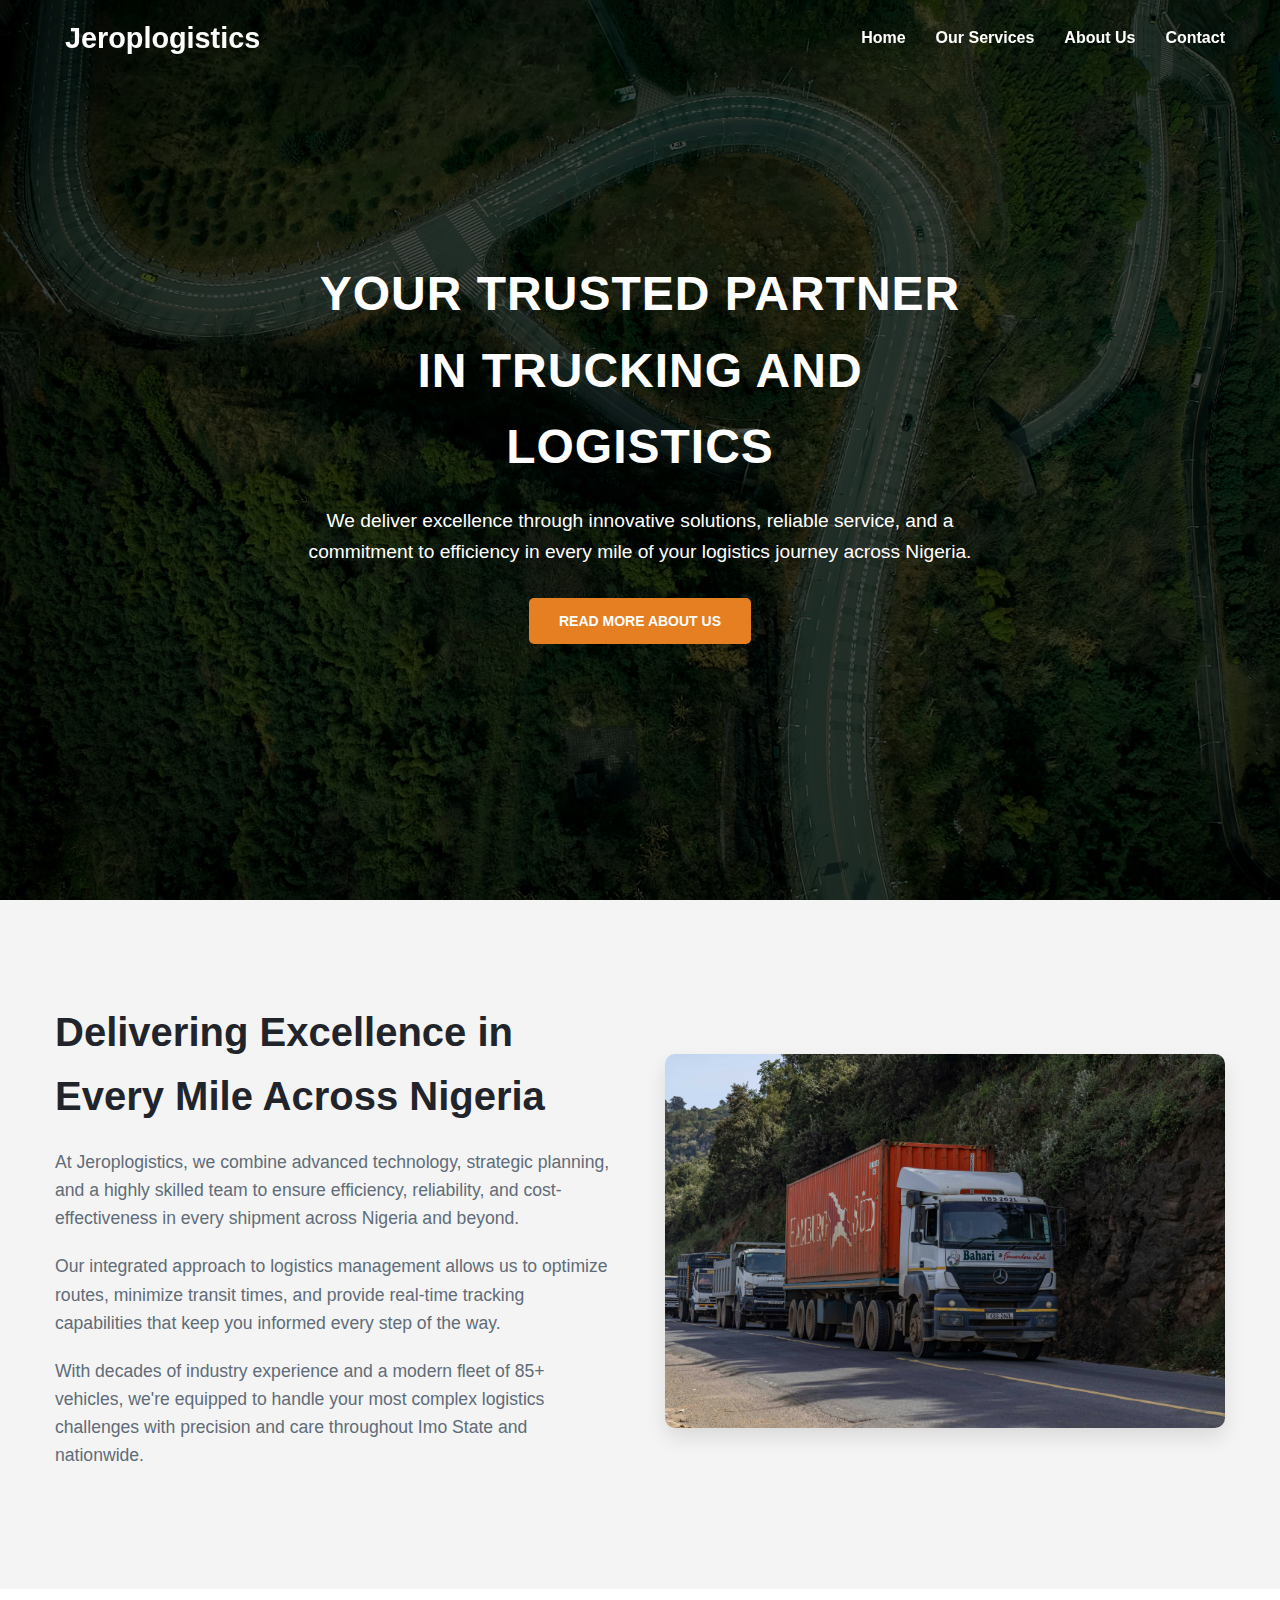
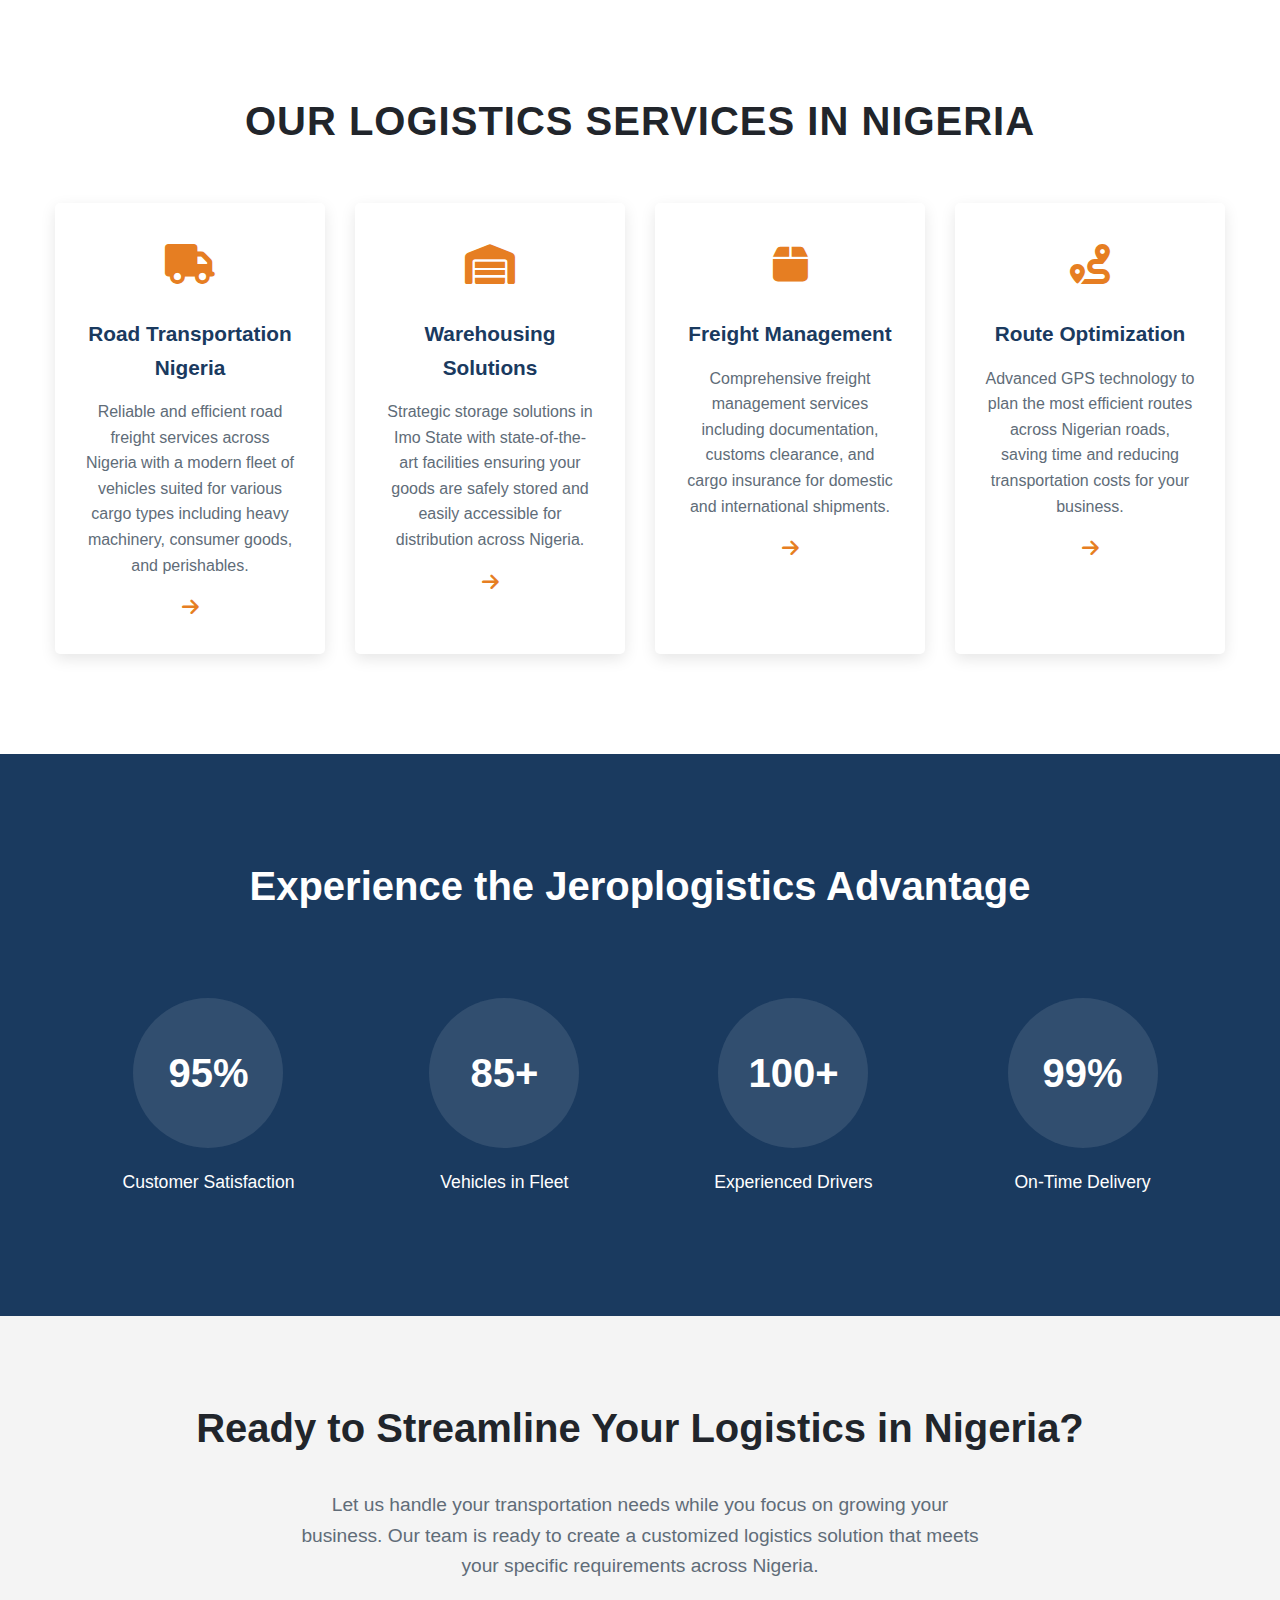
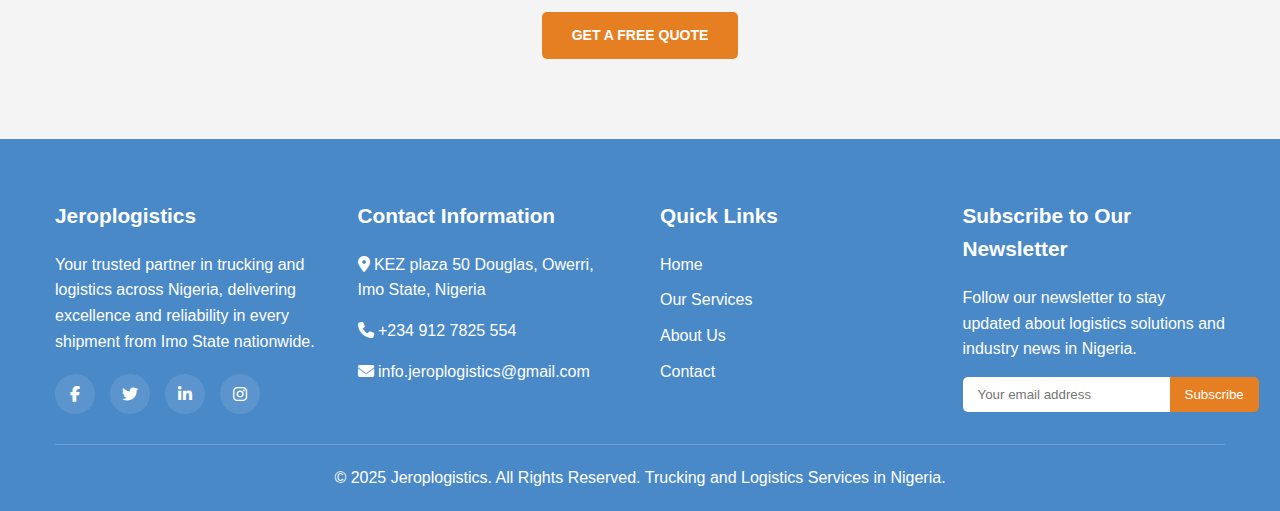
<file: index.html>
<!DOCTYPE html>
<html lang="en">
<head>
    <meta charset="UTF-8">
    <meta name="viewport" content="width=device-width, initial-scale=1.0">
    
    <!-- Primary Meta Tags -->
    <title>Jeroplogistics - Trucking & Logistics Services in Nigeria | Imo State</title>
    <meta name="title" content="Jeroplogistics - Trucking & Logistics Services in Nigeria | Imo State">
    <meta name="description" content="Professional trucking and logistics services in Nigeria. Road transportation, warehousing, and freight management across Imo State and nationwide. 99% on-time delivery, 85+ fleet vehicles. Get a free quote today.">
    <meta name="keywords" content="logistics company Nigeria, trucking services Imo State, freight management Nigeria, warehousing Nigeria, road transportation Nigeria, cargo delivery Nigeria, logistics Owerri, trucking company Nigeria">
    <meta name="author" content="Jeroplogistics">
    <meta name="robots" content="index, follow">
    <meta name="language" content="English">
    <meta name="revisit-after" content="7 days">
    
    <!-- Geo Tags -->
    <meta name="geo.region" content="NG-IM">
    <meta name="geo.placename" content="Imo State, Nigeria">
    <meta name="geo.position" content="5.4945;7.0253">
    <meta name="ICBM" content="5.4945, 7.0253">
    
    <!-- Open Graph / Facebook -->
    <meta property="og:type" content="website">
    <meta property="og:url" content="https://www.jeroplogistics.com/">
    <meta property="og:title" content="Jeroplogistics - Trucking & Logistics Services in Nigeria">
    <meta property="og:description" content="Professional trucking and logistics services in Nigeria. Road transportation, warehousing, and freight management. 99% on-time delivery guarantee.">
    <meta property="og:image" content="https://www.jeroplogistics.com/truck-img/brian-kungu-TyT-S1W_9bQ-unsplash (1).jpg">
    <meta property="og:locale" content="en_NG">
    <meta property="og:site_name" content="Jeroplogistics">
    
    <!-- Twitter -->
    <meta property="twitter:card" content="summary_large_image">
    <meta property="twitter:url" content="https://www.jeroplogistics.com/">
    <meta property="twitter:title" content="Jeroplogistics - Trucking & Logistics Services in Nigeria">
    <meta property="twitter:description" content="Professional trucking and logistics services in Nigeria. Road transportation, warehousing, and freight management. 99% on-time delivery guarantee.">
    <meta property="twitter:image" content="https://www.jeroplogistics.com/truck-img/brian-kungu-TyT-S1W_9bQ-unsplash (1).jpg">
    
    <!-- Canonical URL -->
    <link rel="canonical" href="https://www.jeroplogistics.com/">
    
    <!-- Favicon -->
    <!-- <link rel="icon" type="image/png" href="favicon.png"> -->
     <link rel="icon" href="truck-img/favicon (3).ico" type="image/x-icon">
    
    <link rel="stylesheet" href="https://cdnjs.cloudflare.com/ajax/libs/font-awesome/6.4.0/css/all.min.css">
    <link rel="stylesheet" href="style.css">
    
    <!-- Schema.org Structured Data -->
    <script type="application/ld+json">
    {
      "@context": "https://schema.org",
      "@type": "Organization",
      "name": "Jeroplogistics",
      "url": "https://www.jeroplogistics.com",
      "logo": "https://www.jeroplogistics.com/logo.png",
      "description": "Professional trucking and logistics services in Nigeria offering road transportation, warehousing, and freight management.",
      "address": {
        "@type": "PostalAddress",
        "streetAddress": "KEZ plaza 50 Douglas",
        "addressLocality": "Owerri",
        "addressRegion": "Imo State",
        "addressCountry": "NG"
      },
      "contactPoint": {
        "@type": "ContactPoint",
        "telephone": "+234-912-7825-554",
        "contactType": "Customer Service",
        "email": "info.jeroplogistics@gmail.com",
        "areaServed": "NG",
        "availableLanguage": "English"
      },
      "sameAs": [
        "https://www.facebook.com/jeroplogistics",
        "https://www.twitter.com/jeroplogistics",
        "https://www.linkedin.com/company/jeroplogistics",
        "https://www.instagram.com/jeroplogistics"
      ],
      "aggregateRating": {
        "@type": "AggregateRating",
        "ratingValue": "4.8",
        "reviewCount": "127"
      }
    }
    </script>
    
    <script type="application/ld+json">
    {
      "@context": "https://schema.org",
      "@type": "Service",
      "serviceType": "Logistics and Transportation",
      "provider": {
        "@type": "Organization",
        "name": "Jeroplogistics"
      },
      "areaServed": {
        "@type": "Country",
        "name": "Nigeria"
      },
      "hasOfferCatalog": {
        "@type": "OfferCatalog",
        "name": "Logistics Services",
        "itemListElement": [
          {
            "@type": "Offer",
            "itemOffered": {
              "@type": "Service",
              "name": "Road Transportation",
              "description": "Reliable and efficient road freight services across Nigeria with a modern fleet of vehicles suited for various cargo types."
            }
          },
          {
            "@type": "Offer",
            "itemOffered": {
              "@type": "Service",
              "name": "Warehousing",
              "description": "Strategic storage solutions with state-of-the-art facilities ensuring your goods are safely stored and easily accessible."
            }
          },
          {
            "@type": "Offer",
            "itemOffered": {
              "@type": "Service",
              "name": "Freight Management",
              "description": "Comprehensive freight management services including documentation, customs clearance, and cargo insurance."
            }
          },
          {
            "@type": "Offer",
            "itemOffered": {
              "@type": "Service",
              "name": "Route Optimization",
              "description": "Advanced technology to plan the most efficient routes, saving time and reducing transportation costs."
            }
          }
        ]
      }
    }
    </script>
    
    <script type="application/ld+json">
    {
      "@context": "https://schema.org",
      "@type": "BreadcrumbList",
      "itemListElement": [{
        "@type": "ListItem",
        "position": 1,
        "name": "Home",
        "item": "https://www.jeroplogistics.com/"
      }]
    }
    </script>
</head>
<body>
    <!-- Header -->
    <header role="banner">
        <div class="container">
            <nav class="navbar" role="navigation" aria-label="Main navigation">
                <div class="logo">
                    <h1>Jeroplogistics</h1>
                </div>
                <div class="menu-toggle" aria-label="Toggle navigation menu">
                    <i class="fas fa-bars"></i>
                </div>
                <ul class="nav-links">
                    <li><a href="#home" aria-label="Go to home section">Home</a></li>
                    <li><a href="service.html" aria-label="View our services">Our Services</a></li>
                    <li><a href="about.html" aria-label="Learn about us">About Us</a></li>
                    <li><a href="contact.html" aria-label="Contact us">Contact</a></li>
                </ul>
            </nav>
        </div>
    </header>

    <!-- Hero Section -->
    <section id="home" role="region" aria-labelledby="hero-heading">
        <div class="hero-content">
            <h1 id="hero-heading">Your Trusted Partner in Trucking and Logistics</h1>
            <p>We deliver excellence through innovative solutions, reliable service, and a commitment to efficiency in every mile of your logistics journey across Nigeria.</p>
            <a href="about.html" class="btn" aria-label="Read more about Jeroplogistics">Read More About Us</a>
        </div>
    </section>

    <!-- About Section -->
    <section id="about" role="region" aria-labelledby="about-heading">
        <div class="container">
            <div class="about-content">
                <div class="about-text">
                    <h2 id="about-heading">Delivering Excellence in Every Mile Across Nigeria</h2>
                    <p>At Jeroplogistics, we combine advanced technology, strategic planning, and a highly skilled team to ensure efficiency, reliability, and cost-effectiveness in every shipment across Nigeria and beyond.</p>
                    <p>Our integrated approach to logistics management allows us to optimize routes, minimize transit times, and provide real-time tracking capabilities that keep you informed every step of the way.</p>
                    <p>With decades of industry experience and a modern fleet of 85+ vehicles, we're equipped to handle your most complex logistics challenges with precision and care throughout Imo State and nationwide.</p>
                </div>
                <div class="about-image">
                    <img src="truck-img/brian-kungu-TyT-S1W_9bQ-unsplash (1).jpg" alt="Jeroplogistics modern truck fleet for transportation services in Nigeria" loading="lazy" width="600" height="400">
                </div>
            </div>
        </div>
    </section>

    <!-- Services Section -->
    <section id="services" role="region" aria-labelledby="services-heading">
        <div class="container">
            <h2 id="services-heading" class="section-title">Our Logistics Services in Nigeria</h2>
            <div class="services-container">
                <article class="service-card">
                    <div class="service-icon" aria-hidden="true">
                        <i class="fas fa-truck"></i>
                    </div>
                    <h3>Road Transportation Nigeria</h3>
                    <p>Reliable and efficient road freight services across Nigeria with a modern fleet of vehicles suited for various cargo types including heavy machinery, consumer goods, and perishables.</p>
                    <div class="arrow" aria-hidden="true">
                        <i class="fas fa-arrow-right"></i>
                    </div>
                </article>
                <article class="service-card">
                    <div class="service-icon" aria-hidden="true">
                        <i class="fas fa-warehouse"></i>
                    </div>
                    <h3>Warehousing Solutions</h3>
                    <p>Strategic storage solutions in Imo State with state-of-the-art facilities ensuring your goods are safely stored and easily accessible for distribution across Nigeria.</p>
                    <div class="arrow" aria-hidden="true">
                        <i class="fas fa-arrow-right"></i>
                    </div>
                </article>
                <article class="service-card">
                    <div class="service-icon" aria-hidden="true">
                        <i class="fas fa-box"></i>
                    </div>
                    <h3>Freight Management</h3>
                    <p>Comprehensive freight management services including documentation, customs clearance, and cargo insurance for domestic and international shipments.</p>
                    <div class="arrow" aria-hidden="true">
                        <i class="fas fa-arrow-right"></i>
                    </div>
                </article>
                <article class="service-card">
                    <div class="service-icon" aria-hidden="true">
                        <i class="fas fa-route"></i>
                    </div>
                    <h3>Route Optimization</h3>
                    <p>Advanced GPS technology to plan the most efficient routes across Nigerian roads, saving time and reducing transportation costs for your business.</p>
                    <div class="arrow" aria-hidden="true">
                        <i class="fas fa-arrow-right"></i>
                    </div>
                </article>
            </div>
        </div>
    </section>

    <!-- Why Choose Us Section -->
    <section id="why-choose" role="region" aria-labelledby="advantage-heading">
        <div class="container">
            <div class="why-choose-content">
                <h2 id="advantage-heading">Experience the Jeroplogistics Advantage</h2>
                <div class="stats-container">
                    <div class="stat-item">
                        <div class="stat-circle">
                            <div class="stat-number" aria-label="95 percent customer satisfaction">95<span>%</span></div>
                        </div>
                        <div class="stat-label">Customer Satisfaction</div>
                    </div>
                    <div class="stat-item">
                        <div class="stat-circle">
                            <div class="stat-number" aria-label="85 plus vehicles in fleet">85<span>+</span></div>
                        </div>
                        <div class="stat-label">Vehicles in Fleet</div>
                    </div>
                    <div class="stat-item">
                        <div class="stat-circle">
                            <div class="stat-number" aria-label="100 plus experienced drivers">100<span>+</span></div>
                        </div>
                        <div class="stat-label">Experienced Drivers</div>
                    </div>
                    <div class="stat-item">
                        <div class="stat-circle">
                            <div class="stat-number" aria-label="99 percent on-time delivery">99<span>%</span></div>
                        </div>
                        <div class="stat-label">On-Time Delivery</div>
                    </div>
                </div>
            </div>
        </div>
    </section>

    <!-- CTA Section -->
    <section id="cta" role="region" aria-labelledby="cta-heading">
        <div class="container">
            <div class="cta-content">
                <h2 id="cta-heading">Ready to Streamline Your Logistics in Nigeria?</h2>
                <p>Let us handle your transportation needs while you focus on growing your business. Our team is ready to create a customized logistics solution that meets your specific requirements across Nigeria.</p>
                <a href="contact.html" class="btn" aria-label="Get a free logistics quote">Get a Free Quote</a>
            </div>
        </div>
    </section>

    <!-- Footer -->
    <footer id="contact" role="contentinfo">
        <div class="container">
            <div class="footer-content">
                <div class="footer-column">
                    <h3>Jeroplogistics</h3>
                    <p>Your trusted partner in trucking and logistics across Nigeria, delivering excellence and reliability in every shipment from Imo State nationwide.</p>
                    <div class="social-icons">
                        <a href="https://facebook.com/jeroplogistics" aria-label="Visit our Facebook page" rel="noopener noreferrer" target="_blank"><i class="fab fa-facebook-f"></i></a>
                        <a href="https://twitter.com/jeroplogistics" aria-label="Visit our Twitter page" rel="noopener noreferrer" target="_blank"><i class="fab fa-twitter"></i></a>
                        <a href="https://linkedin.com/company/jeroplogistics" aria-label="Visit our LinkedIn page" rel="noopener noreferrer" target="_blank"><i class="fab fa-linkedin-in"></i></a>
                        <a href="https://instagram.com/jeroplogistics" aria-label="Visit our Instagram page" rel="noopener noreferrer" target="_blank"><i class="fab fa-instagram"></i></a>
                    </div>
                </div>
                <div class="footer-column">
                    <h3>Contact Information</h3>
                    <p><i class="fas fa-map-marker-alt"></i> KEZ plaza 50 Douglas, Owerri, Imo State, Nigeria</p>
                    <p><i class="fas fa-phone"></i> <a href="tel:+2349127825554" aria-label="Call us">+234 912 7825 554</a></p>
                    <p><i class="fas fa-envelope"></i> <a href="mailto:info.jeroplogistics@gmail.com" aria-label="Email us">info.jeroplogistics@gmail.com</a></p>
                </div>
                <div class="footer-column">
                    <h3>Quick Links</h3>
                    <ul>
                        <li><a href="#home">Home</a></li>
                        <li><a href="service.html">Our Services</a></li>
                        <li><a href="about.html">About Us</a></li>
                        <li><a href="contact.html">Contact</a></li>
                    </ul>
                </div>
                <div class="footer-column">
                    <h3>Subscribe to Our Newsletter</h3>
                    <p>Follow our newsletter to stay updated about logistics solutions and industry news in Nigeria.</p>
                    <form class="subscribe-form" action="/subscribe" method="post">
                        <label for="newsletter-email" class="sr-only">Email address</label>
                        <input type="email" id="newsletter-email" name="email" placeholder="Your email address" required aria-required="true">
                        <button type="submit" aria-label="Subscribe to newsletter">Subscribe</button>
                    </form>
                </div>
            </div>
            <div class="footer-bottom">
                <p>&copy; 2025 Jeroplogistics. All Rights Reserved. Trucking and Logistics Services in Nigeria.</p>
            </div>
        </div>
    </footer>

    <script src="script.js"></script>
</body>
</html>
</file>
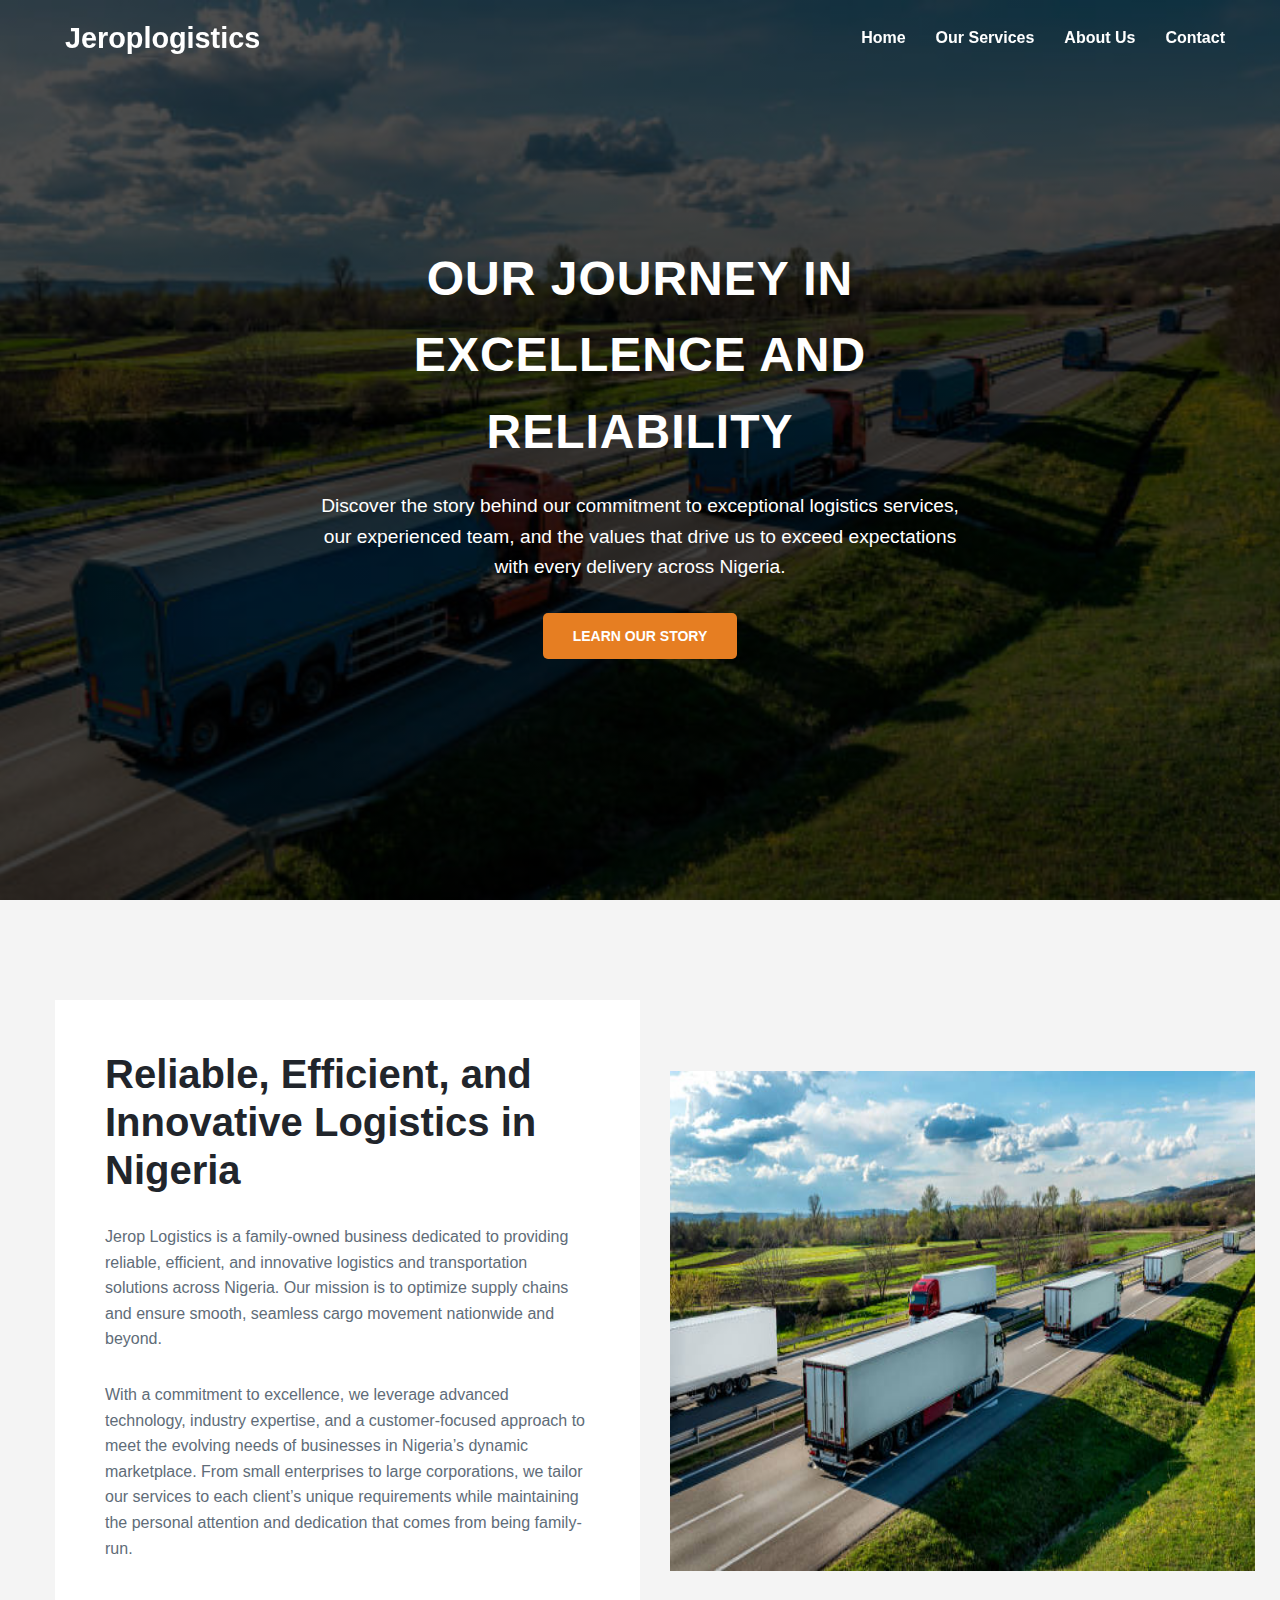
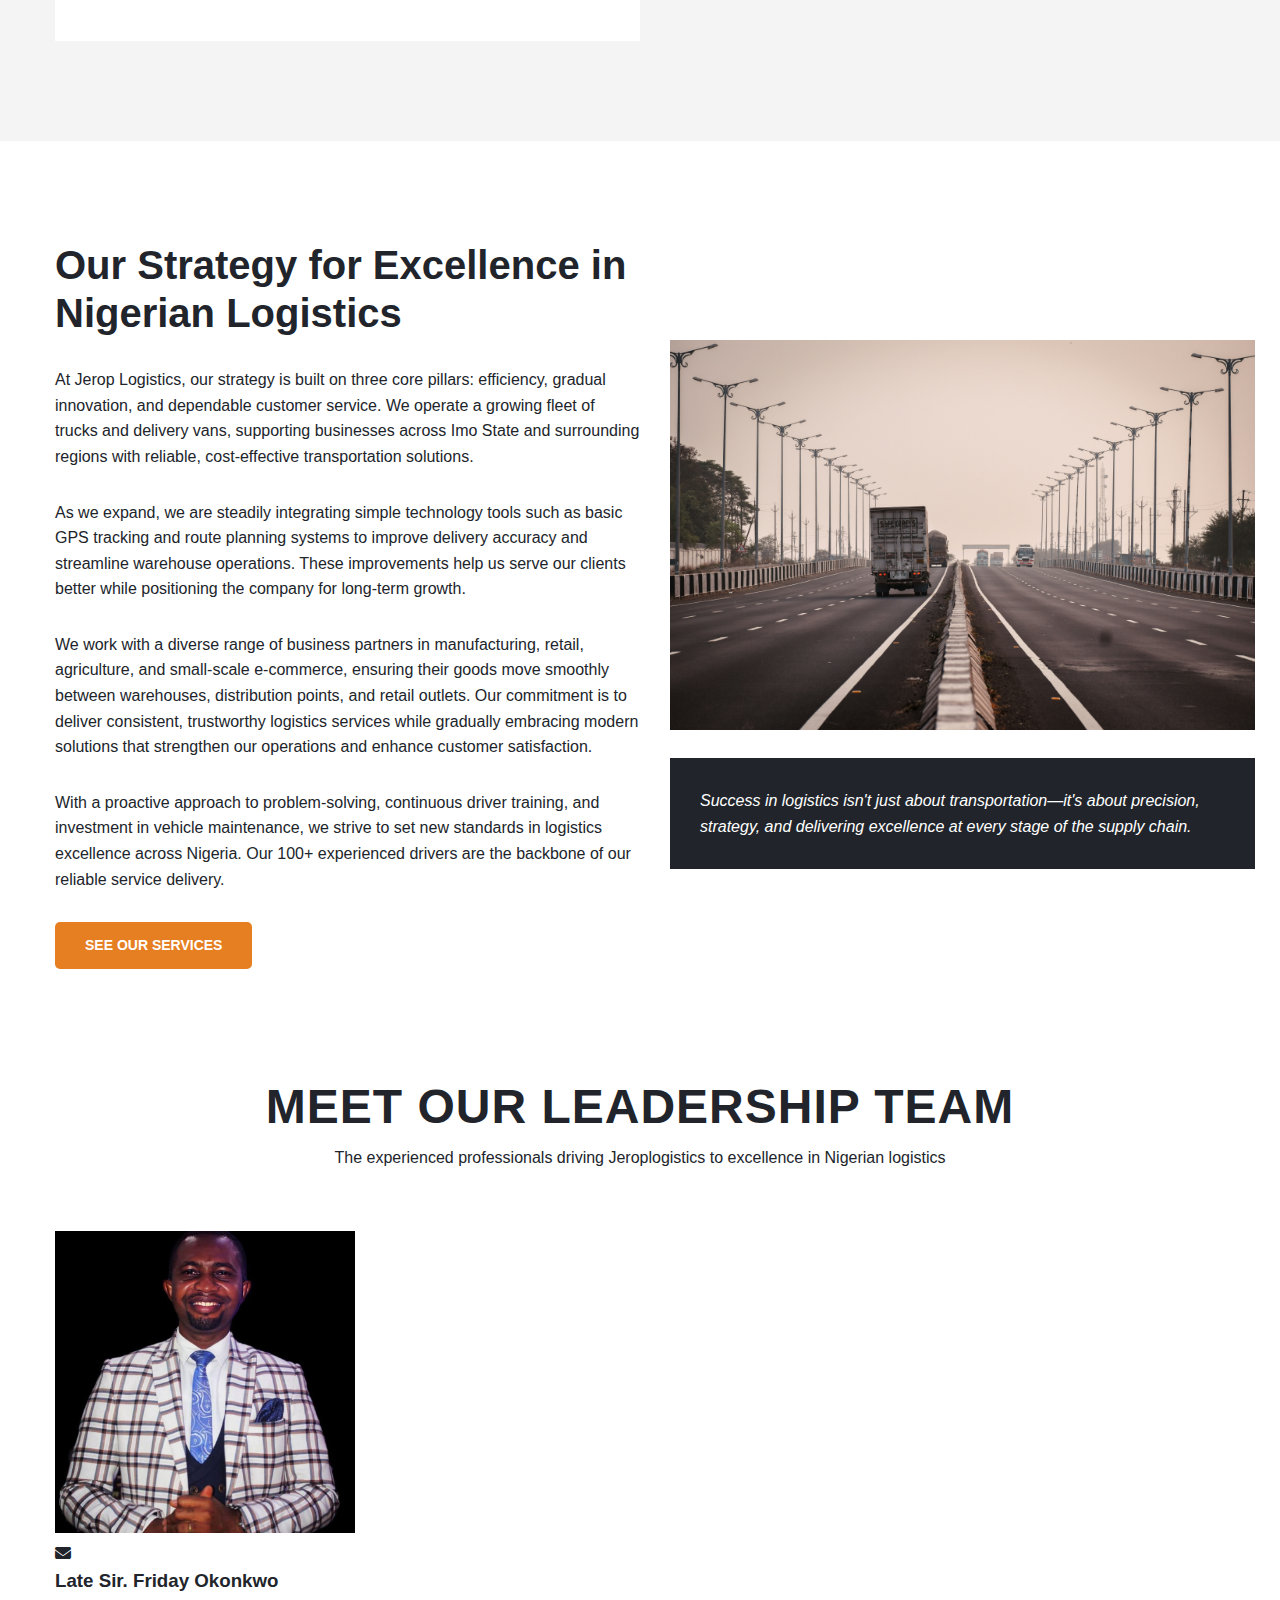
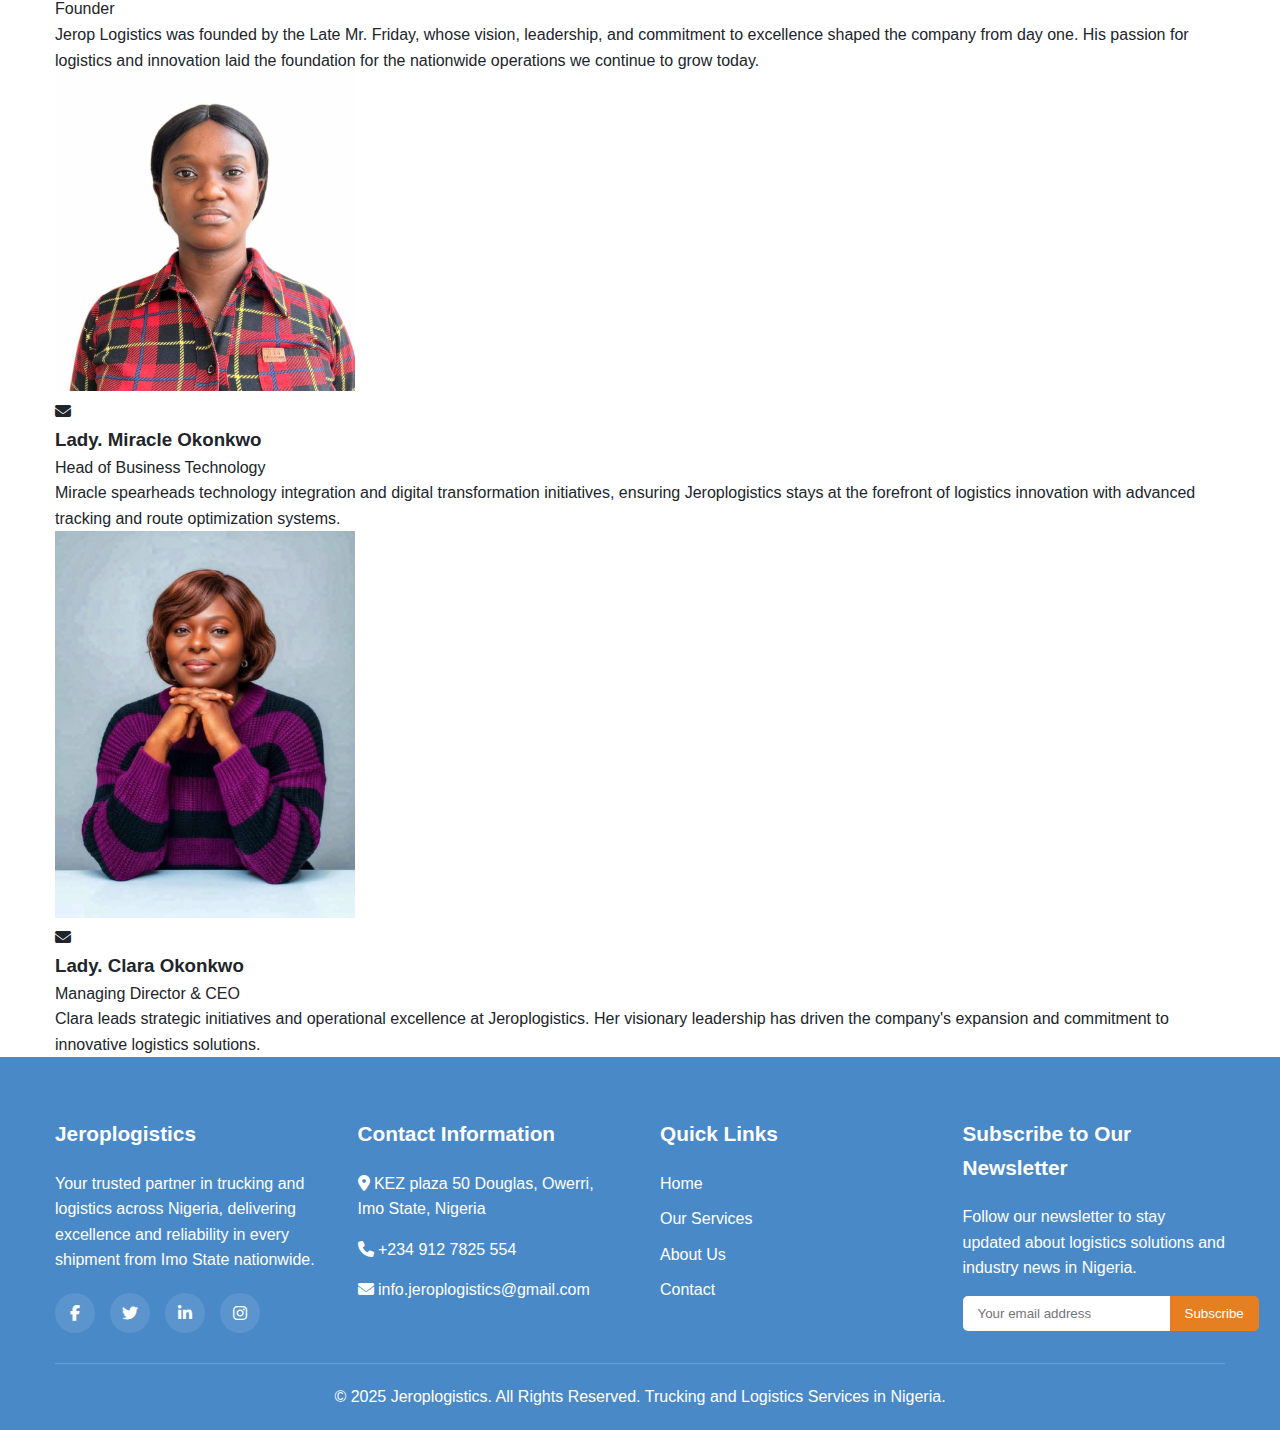
<file: about.html>
<!DOCTYPE html>
<html lang="en">
<head>
    <meta charset="UTF-8">
    <meta name="viewport" content="width=device-width, initial-scale=1.0">
    
    <!-- Primary Meta Tags -->
    <title>About Jeroplogistics - Leading Trucking & Logistics Company in Nigeria</title>
    <meta name="title" content="About Jeroplogistics - Leading Trucking & Logistics Company in Nigeria">
    <meta name="description" content="Learn about Jeroplogistics, Nigeria's trusted logistics partner. With 85+ vehicles and 100+ experienced drivers, we deliver reliable trucking and warehousing solutions across Imo State and nationwide.">
    <meta name="keywords" content="about Jeroplogistics, logistics company Nigeria history, trucking company Imo State, freight services Nigeria, logistics team Nigeria, transportation company Nigeria">
    <meta name="author" content="Jeroplogistics">
    <meta name="robots" content="index, follow">
    
    <!-- Geo Tags -->
    <meta name="geo.region" content="NG-IM">
    <meta name="geo.placename" content="Imo State, Nigeria">
    
    <!-- Open Graph / Facebook -->
    <meta property="og:type" content="website">
    <meta property="og:url" content="https://www.jeroplogistics.com/about.html">
    <meta property="og:title" content="About Jeroplogistics - Leading Trucking & Logistics Company in Nigeria">
    <meta property="og:description" content="Discover our commitment to exceptional logistics services in Nigeria. Advanced technology, experienced team, and values that drive us to exceed expectations.">
    <meta property="og:image" content="https://www.jeroplogistics.com/truck-img/truck6.jpg">
    <meta property="og:locale" content="en_NG">
    
    <!-- Twitter -->
    <meta property="twitter:card" content="summary_large_image">
    <meta property="twitter:url" content="https://www.jeroplogistics.com/about.html">
    <meta property="twitter:title" content="About Jeroplogistics - Leading Trucking & Logistics Company in Nigeria">
    <meta property="twitter:description" content="Discover our commitment to exceptional logistics services in Nigeria. Advanced technology, experienced team, and values that drive us to exceed expectations.">
    <meta property="twitter:image" content="https://www.jeroplogistics.com/truck-img/truck6.jpg">
    
    <!-- Canonical URL -->
    <link rel="canonical" href="https://www.jeroplogistics.com/about.html">
    
    <!-- Favicon -->
    <!-- <link rel="icon" type="image/X-icon" href="truck-img/favicon (3).ico"> -->
    <link rel="icon" type="image/x-icon" href="/favicon.ico">
    
    
    <link rel="stylesheet" href="https://cdnjs.cloudflare.com/ajax/libs/font-awesome/6.4.0/css/all.min.css">
    <link rel="stylesheet" href="style.css">
    
    <!-- Schema.org Structured Data -->
    <script type="application/ld+json">
    {
      "@context": "https://schema.org",
      "@type": "AboutPage",
      "mainEntity": {
        "@type": "Organization",
        "name": "Jeroplogistics",
        "url": "https://www.jeroplogistics.com",
        "description": "Jeroplogistics specializes in providing reliable, efficient, and innovative logistics and transportation solutions across Nigeria.",
        "foundingDate": "2015",
        "address": {
          "@type": "PostalAddress",
          "streetAddress": "KEZ plaza 50 Douglas",
          "addressLocality": "Owerri",
          "addressRegion": "Imo State",
          "addressCountry": "NG"
        },
        "contactPoint": {
          "@type": "ContactPoint",
          "telephone": "+234-912-7825-554",
          "contactType": "Customer Service",
          "email": "info.jeroplogistics@gmail.com"
        },
        "numberOfEmployees": {
          "@type": "QuantitativeValue",
          "value": "100+"
        }
      }
    }
    </script>
    
    <script type="application/ld+json">
    {
      "@context": "https://schema.org",
      "@type": "BreadcrumbList",
      "itemListElement": [
        {
          "@type": "ListItem",
          "position": 1,
          "name": "Home",
          "item": "https://www.jeroplogistics.com/"
        },
        {
          "@type": "ListItem",
          "position": 2,
          "name": "About Us",
          "item": "https://www.jeroplogistics.com/about.html"
        }
      ]
    }
    </script>
</head>
<body>
    <!-- Header -->
    <header role="banner">
        <div class="container">
            <nav class="navbar" role="navigation" aria-label="Main navigation">
                <div class="logo">
                    <h1>Jeroplogistics</h1>
                </div>
                <div class="menu-toggle" aria-label="Toggle navigation menu">
                    <i class="fas fa-bars"></i>
                </div>
                <ul class="nav-links">
                    <li><a href="index.html" aria-label="Go to home page">Home</a></li>
                    <li><a href="service.html" aria-label="View our services">Our Services</a></li>
                    <li><a href="about.html" aria-current="page" aria-label="About us page - current">About Us</a></li>
                    <li><a href="contact.html" aria-label="Contact us">Contact</a></li>
                </ul>
            </nav>
        </div>
    </header>

    <!-- Hero Section -->
    <section id="home-service-about" role="region" aria-labelledby="hero-heading">
        <div class="hero-content">
            <h1 id="hero-heading">Our Journey in Excellence and Reliability</h1>
            <p>Discover the story behind our commitment to exceptional logistics services, our experienced team, and the values that drive us to exceed expectations with every delivery across Nigeria.</p>
            <a href="#about" class="btn" aria-label="Learn more about our story">Learn Our Story</a>
        </div>
    </section>

    <!-- About Section -->
    <section id="about" class="pg-about-section" role="region" aria-labelledby="about-title">
        <div class="container pg-about-container">
            <div class="pg-about-content">
                <h2 id="about-title" class="pg-about-title">Reliable, Efficient, and Innovative Logistics in Nigeria</h2>
                <p class="pg-about-text">
                    Jerop Logistics is a family-owned business dedicated to providing reliable, efficient, and innovative logistics and transportation solutions across Nigeria. Our mission is to optimize supply chains and ensure smooth, seamless cargo movement nationwide and beyond.

                    
                </p>
                <p class="pg-about-text">
                    With a commitment to excellence, we leverage advanced technology, industry expertise, and a customer-focused approach to meet the evolving needs of businesses in Nigeria’s dynamic marketplace. From small enterprises to large corporations, we tailor our services to each client’s unique requirements while maintaining the personal attention and dedication that comes from being family-run.
                </p>
                <!-- <p class="pg-about-text">
                    Jeroplogistics' integrated logistics platform enables real-time visibility, predictive analytics, and proactive problem-solving to keep your shipments moving efficiently. Our base in Imo State allows us to serve clients across all Nigerian regions with speed and precision.
                </p> -->
            </div>
            <div class="pg-about-images">
                <img src="truck-img/truck6.jpg" alt="Jeroplogistics highway transportation showcasing efficient freight delivery in Nigeria" class="pg-about-image-main" loading="lazy" width="600" height="400">
            </div>
        </div>
        <div class="pg-container">
            <!-- CTA button can go here if needed -->
        </div>
    </section>

    <!-- Strategy Section -->
    <section class="strategy-section" role="region" aria-labelledby="strategy-title">
        <div class="container strategy-container">
            <div class="strategy-content">
                <h2 id="strategy-title" class="strategy-title">Our Strategy for Excellence in Nigerian Logistics</h2>
                <p class="strategy-text">
                    At Jerop Logistics, our strategy is built on three core pillars: efficiency, gradual innovation, and dependable customer service. We operate a growing fleet of trucks and delivery vans, supporting businesses across Imo State and surrounding regions with reliable, cost-effective transportation solutions.
                </p>
                <p class="strategy-text">
                    As we expand, we are steadily integrating simple technology tools such as basic GPS tracking and route planning systems to improve delivery accuracy and streamline warehouse operations. These improvements help us serve our clients better while positioning the company for long-term growth.
                </p>
                <p class="strategy-text">
                    We work with a diverse range of business partners in manufacturing, retail, agriculture, and small-scale e-commerce, ensuring their goods move smoothly between warehouses, distribution points, and retail outlets. Our commitment is to deliver consistent, trustworthy logistics services while gradually embracing modern solutions that strengthen our operations and enhance customer satisfaction.
                </p>
                <p class="strategy-text">
                    With a proactive approach to problem-solving, continuous driver training, and investment in vehicle maintenance, we strive to set new standards in logistics excellence across Nigeria. Our 100+ experienced drivers are the backbone of our reliable service delivery.
                </p>
                <div class="strategy-btn">
                    <a href="service.html" class="btn btn-outline" aria-label="View our complete service offerings">SEE OUR SERVICES</a>
                </div>
            </div>
            <div class="strategy-image-container">
                <img src="truck-img/garv.jpg" alt="Jeroplogistics container yard operations in Nigeria showing organized logistics management" class="strategy-image" loading="lazy" width="600" height="400">
                <div class="strategy-quote">
                    <p><em>Success in logistics isn't just about transportation—it's about precision, strategy, and delivering excellence at every stage of the supply chain.</em></p>
                </div>
            </div>
        </div>
    </section>

    <!-- Team Members Section - Add this after the strategy section in about.html -->
    <section class="team-section" role="region" aria-labelledby="team-title">
        <div class="container">
            <div class="section-header">
                <h2 id="team-title" class="team-section-title">Meet Our Leadership Team</h2>
                <p class="team-section-subtitle">The experienced professionals driving Jeroplogistics to excellence in Nigerian logistics</p>
            </div>
            
            <div class="team-grid">
                <article class="team-member">
                    <div class="team-member-image">
                        <img src="truck-img/late.jpg" alt="Friday Okonkwo - Co-Founder of Jeroplogistics" loading="lazy" width="300" height="300">
                        <div class="team-overlay">
                            <div class="team-social">
                                <!-- <a href="https://linkedin.com" aria-label="Chukwudi Okafor LinkedIn profile" rel="noopener noreferrer" target="_blank">
                                    <i class="fab fa-linkedin-in"></i>
                                </a> -->
                                <a href="mailto:info.jeroplogistics@gmail.com" aria-label="Email Friday Okonkwo">
                                    <i class="fas fa-envelope"></i>
                                </a>
                            </div>
                        </div>
                    </div>
                    <div class="team-member-info">
                        <h3 class="team-member-name">Late Sir. Friday Okonkwo</h3>
                        <p class="team-member-position">Founder</p>
                        <p class="team-member-description">Jerop Logistics was founded by the Late Mr. Friday, whose vision, leadership, and commitment to excellence shaped the company from day one. His passion for logistics and innovation laid the foundation for the nationwide operations we continue to grow today.</p>
                    </div>
                </article>

                <article class="team-member">
                    <div class="team-member-image">
                        <img src="truck-img/mira.jpg" alt="Miracle Okonkwo Head of Business Technology at Jeroplogistics" loading="lazy" width="300" height="300">
                        <div class="team-overlay">
                            <div class="team-social">
                                <!-- <a href="https://linkedin.com" aria-label="Emeka Eze LinkedIn profile" rel="noopener noreferrer" target="_blank">
                                    <i class="fab fa-linkedin-in"></i>
                                </a> -->
                                <a href="mailto:info.jeroplogistics@gmail.com" aria-label="Email Miracle Okonkwo">
                                    <i class="fas fa-envelope"></i>
                                </a>
                            </div>
                        </div>
                    </div>
                    <div class="team-member-info">
                        <h3 class="team-member-name">Lady. Miracle Okonkwo</h3>
                        <p class="team-member-position">Head of Business Technology</p>
                        <p class="team-member-description">Miracle spearheads technology integration and digital transformation initiatives, ensuring Jeroplogistics stays at the forefront of logistics innovation with advanced tracking and route optimization systems.</p>
                    </div>
                </article>

                <article class="team-member">
                    <div class="team-member-image">
                        <img src="truck-img/ok.jpg" alt="Clara Okonkwo- Managing Director and CEO of Jeroplogistics" loading="lazy" width="300" height="300">
                        <div class="team-overlay">
                            <div class="team-social">
                                <!-- <a href="https://linkedin.com" aria-label="Adaeze Nwosu LinkedIn profile" rel="noopener noreferrer" target="_blank">
                                    <i class="fab fa-linkedin-in"></i>
                                </a> -->
                                <a href="mailto:info.jeroplogistics@gmail.com" aria-label="Email Clara Okonkwo">
                                    <i class="fas fa-envelope"></i>
                                </a>
                            </div>
                        </div>
                    </div>
                    <div class="team-member-info">
                        <h3 class="team-member-name">Lady. Clara Okonkwo</h3>
                        <p class="team-member-position">Managing Director & CEO</p>
                        <p class="team-member-description">Clara leads strategic initiatives and operational excellence at Jeroplogistics. Her visionary leadership has driven the company's expansion and commitment to innovative logistics solutions.</p>
                    </div>
                </article>
            </div>
        </div>
    </section>

    <!-- Footer -->
    <footer id="contact" role="contentinfo">
        <div class="container">
            <div class="footer-content">
                <div class="footer-column">
                    <h3>Jeroplogistics</h3>
                    <p>Your trusted partner in trucking and logistics across Nigeria, delivering excellence and reliability in every shipment from Imo State nationwide.</p>
                    <div class="social-icons">
                        <a href="https://facebook.com/jeroplogistics" aria-label="Visit our Facebook page" rel="noopener noreferrer" target="_blank"><i class="fab fa-facebook-f"></i></a>
                        <a href="https://twitter.com/jeroplogistics" aria-label="Visit our Twitter page" rel="noopener noreferrer" target="_blank"><i class="fab fa-twitter"></i></a>
                        <a href="https://linkedin.com/company/jeroplogistics" aria-label="Visit our LinkedIn page" rel="noopener noreferrer" target="_blank"><i class="fab fa-linkedin-in"></i></a>
                        <a href="https://instagram.com/jeroplogistics" aria-label="Visit our Instagram page" rel="noopener noreferrer" target="_blank"><i class="fab fa-instagram"></i></a>
                    </div>
                </div>
                <div class="footer-column">
                    <h3>Contact Information</h3>
                    <p><i class="fas fa-map-marker-alt"></i> KEZ plaza 50 Douglas, Owerri, Imo State, Nigeria</p>
                    <p><i class="fas fa-phone"></i> <a href="tel:+2349127825554" aria-label="Call us">+234 912 7825 554</a></p>
                    <p><i class="fas fa-envelope"></i> <a href="mailto:info.jeroplogistics@gmail.com" aria-label="Email us">info.jeroplogistics@gmail.com</a></p>
                </div>
                <div class="footer-column">
                    <h3>Quick Links</h3>
                    <ul>
                        <li><a href="index.html">Home</a></li>
                        <li><a href="service.html">Our Services</a></li>
                        <li><a href="about.html">About Us</a></li>
                        <li><a href="contact.html">Contact</a></li>
                    </ul>
                </div>
                <div class="footer-column">
                    <h3>Subscribe to Our Newsletter</h3>
                    <p>Follow our newsletter to stay updated about logistics solutions and industry news in Nigeria.</p>
                    <form class="subscribe-form" action="/subscribe" method="post">
                        <label for="newsletter-email" class="sr-only">Email address</label>
                        <input type="email" id="newsletter-email" name="email" placeholder="Your email address" required aria-required="true">
                        <button type="submit" aria-label="Subscribe to newsletter">Subscribe</button>
                    </form>
                </div>
            </div>
            <div class="footer-bottom">
                <p>&copy; 2025 Jeroplogistics. All Rights Reserved. Trucking and Logistics Services in Nigeria.</p>
            </div>
        </div>
    </footer>
    
    <script src="script.js"></script>
</body>
</html>
</file>
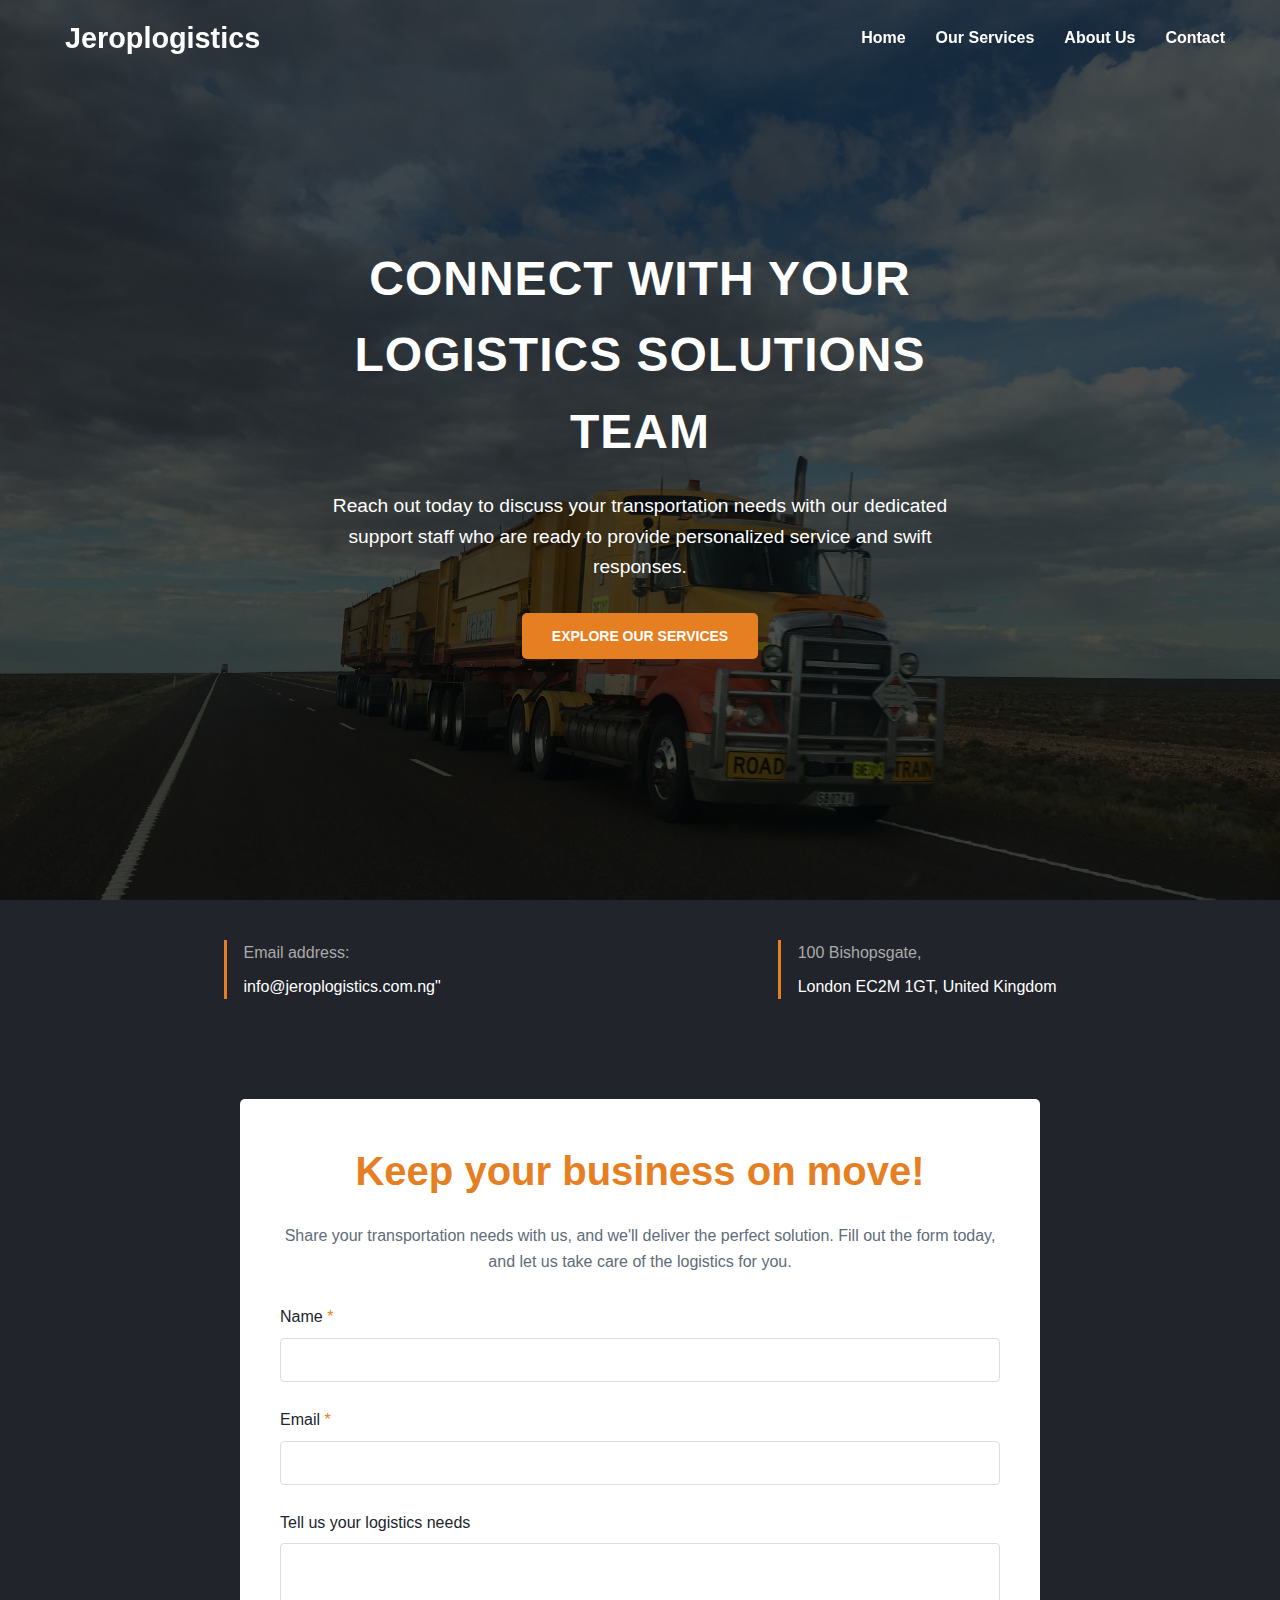
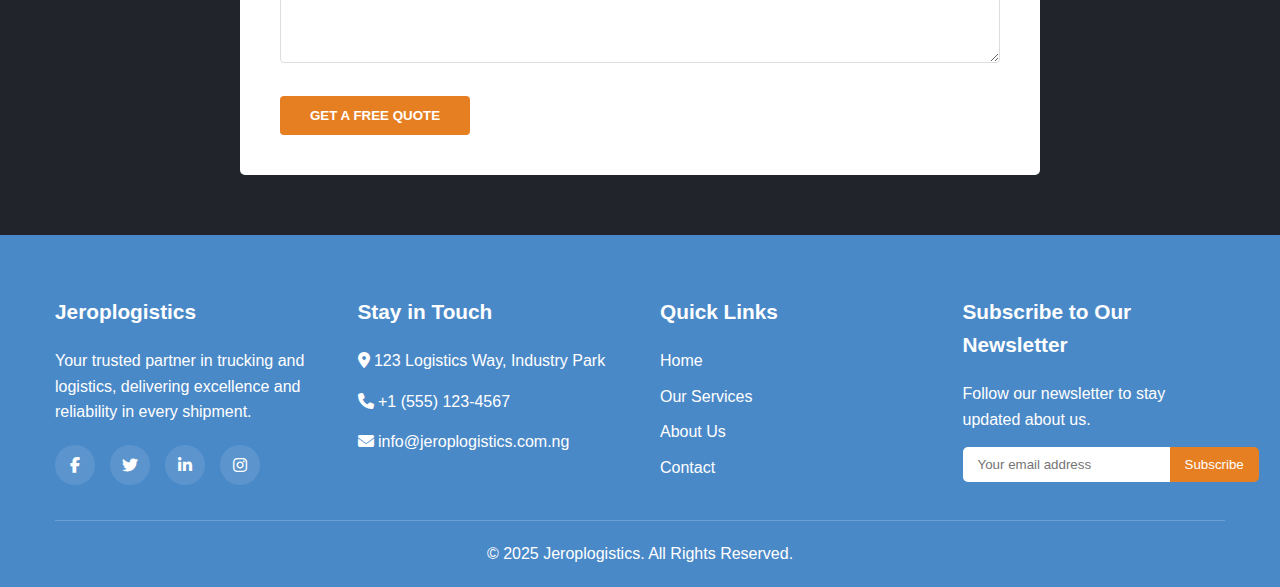
<file: contact.html>
<!DOCTYPE html>
<html lang="en">
<head>
    <meta charset="UTF-8">
    <meta name="viewport" content="width=device-width, initial-scale=1.0">
    <title>Logistics Company - Contact</title>
    <link rel="stylesheet" href="https://cdnjs.cloudflare.com/ajax/libs/font-awesome/6.4.0/css/all.min.css">
    <link rel="stylesheet" href="style.css">
    <style>
        /* Color Theme */


 
    </style>
</head>
<body>
    <!-- Navbar, Hero, About, Services sections would go here -->

       <!-- Header -->
       <header>
        <div class="container">
            <nav class="navbar">
                <div class="logo">
                    <h1>Jeroplogistics</h1>
                </div>
                <div class="menu-toggle">
                    <i class="fas fa-bars"></i>
                </div>
                <ul class="nav-links">
                    <li><a href="index.html">Home</a></li>
                    <li><a href="service.html">Our Services</a></li>
                    <li><a href="about.html">About Us</a></li>
                    <li><a href="contact.html">Contact</a></li>
                </ul>
            </nav>
        </div>
    </header>

    <!-- Hero Section -->
    <section id="home-contact">
        <div class="hero-content">
            <h1>Connect With Your Logistics Solutions Team</h1>
            <p>Reach out today to discuss your transportation needs with our dedicated support staff who are ready to provide personalized service and swift responses.</p>
            <a href="service.html" class="btn">Explore Our Services</a>
        </div>
    </section>


    <!-- Contact Info Section -->
    <section class="contact-info">
        <div class="container contact-info-container">
            <div class="contact-info-item">
                <div class="contact-info-label">Email address:</div>
                <div class="contact-info-value">
                    <a href="mailto:info@jeroplogistics.com.ng">info@jeroplogistics.com.ng"</a>
                </div>
            </div>
            <div class="contact-info-item">
                <div class="contact-info-label">100 Bishopsgate,</div>
                <div class="contact-info-value">London EC2M 1GT, United Kingdom</div>
            </div>
        </div>
    </section>

    <!-- Form Section -->
    <section class="form-section">
        <div class="container">
            <div class="form-container">
                <h2 class="form-title">Keep your business on move!</h2>
                <p class="form-subtitle">Share your transportation needs with us, and we'll deliver the perfect solution. Fill out the form today, and let us take care of the logistics for you.</p>
                
                <form id="contactForm" action="https://formspree.io/f/xwpopqgy" method="POST">
                    <div class="form-group">
                        <label for="name" class="form-label">Name <span class="form-required">*</span></label>
                        <input type="text" id="name" name="name" class="form-control" required>
                    </div>
                    
                    <div class="form-group">
                        <label for="email" class="form-label">Email <span class="form-required">*</span></label>
                        <input type="email" id="email" name="email" class="form-control" required>
                    </div>
                    
                    <div class="form-group">
                        <label for="message" class="form-label">Tell us your logistics needs</label>
                        <textarea id="message" name="message" class="form-control"></textarea>
                    </div>
                    
                    <button type="submit" class="submit-btn">Get a Free Quote</button>
                </form>
            </div>
        </div>
    </section>

    <!-- Footer would go here -->

        <!-- Footer -->
        <footer id="contact">
            <div class="container">
                <div class="footer-content">
                    <div class="footer-column">
                        <h3>Jeroplogistics</h3>
                        <p>Your trusted partner in trucking and logistics, delivering excellence and reliability in every shipment.</p>
                        <div class="social-icons">
                            <a href="#"><i class="fab fa-facebook-f"></i></a>
                            <a href="#"><i class="fab fa-twitter"></i></a>
                            <a href="#"><i class="fab fa-linkedin-in"></i></a>
                            <a href="#"><i class="fab fa-instagram"></i></a>
                        </div>
                    </div>
                    <div class="footer-column">
                        <h3>Stay in Touch</h3>
                        <p><i class="fas fa-map-marker-alt"></i> 123 Logistics Way, Industry Park</p>
                        <p><i class="fas fa-phone"></i> +1 (555) 123-4567</p>
                        <p><i class="fas fa-envelope"></i> info@jeroplogistics.com.ng</p>
                    </div>
                    <div class="footer-column">
                        <h3>Quick Links</h3>
                        <ul>
                            <li><a href="#home">Home</a></li>
                            <li><a href="#services">Our Services</a></li>
                            <li><a href="#about">About Us</a></li>
                            <li><a href="#contact">Contact</a></li>
                        </ul>
                    </div>
                    <div class="footer-column">
                        <h3>Subscribe to Our Newsletter</h3>
                        <p>Follow our newsletter to stay updated about us.</p>
                        <div class="subscribe-form">
                            <input type="email" placeholder="Your email address">
                            <button type="submit">Subscribe</button>
                        </div>
                    </div>
                </div>
                <div class="footer-bottom">
                    <p>&copy; 2025 Jeroplogistics. All Rights Reserved.</p>
                </div>
            </div>
        </footer>

    <script src="script.js"></script>
</body>
</html>
</file>
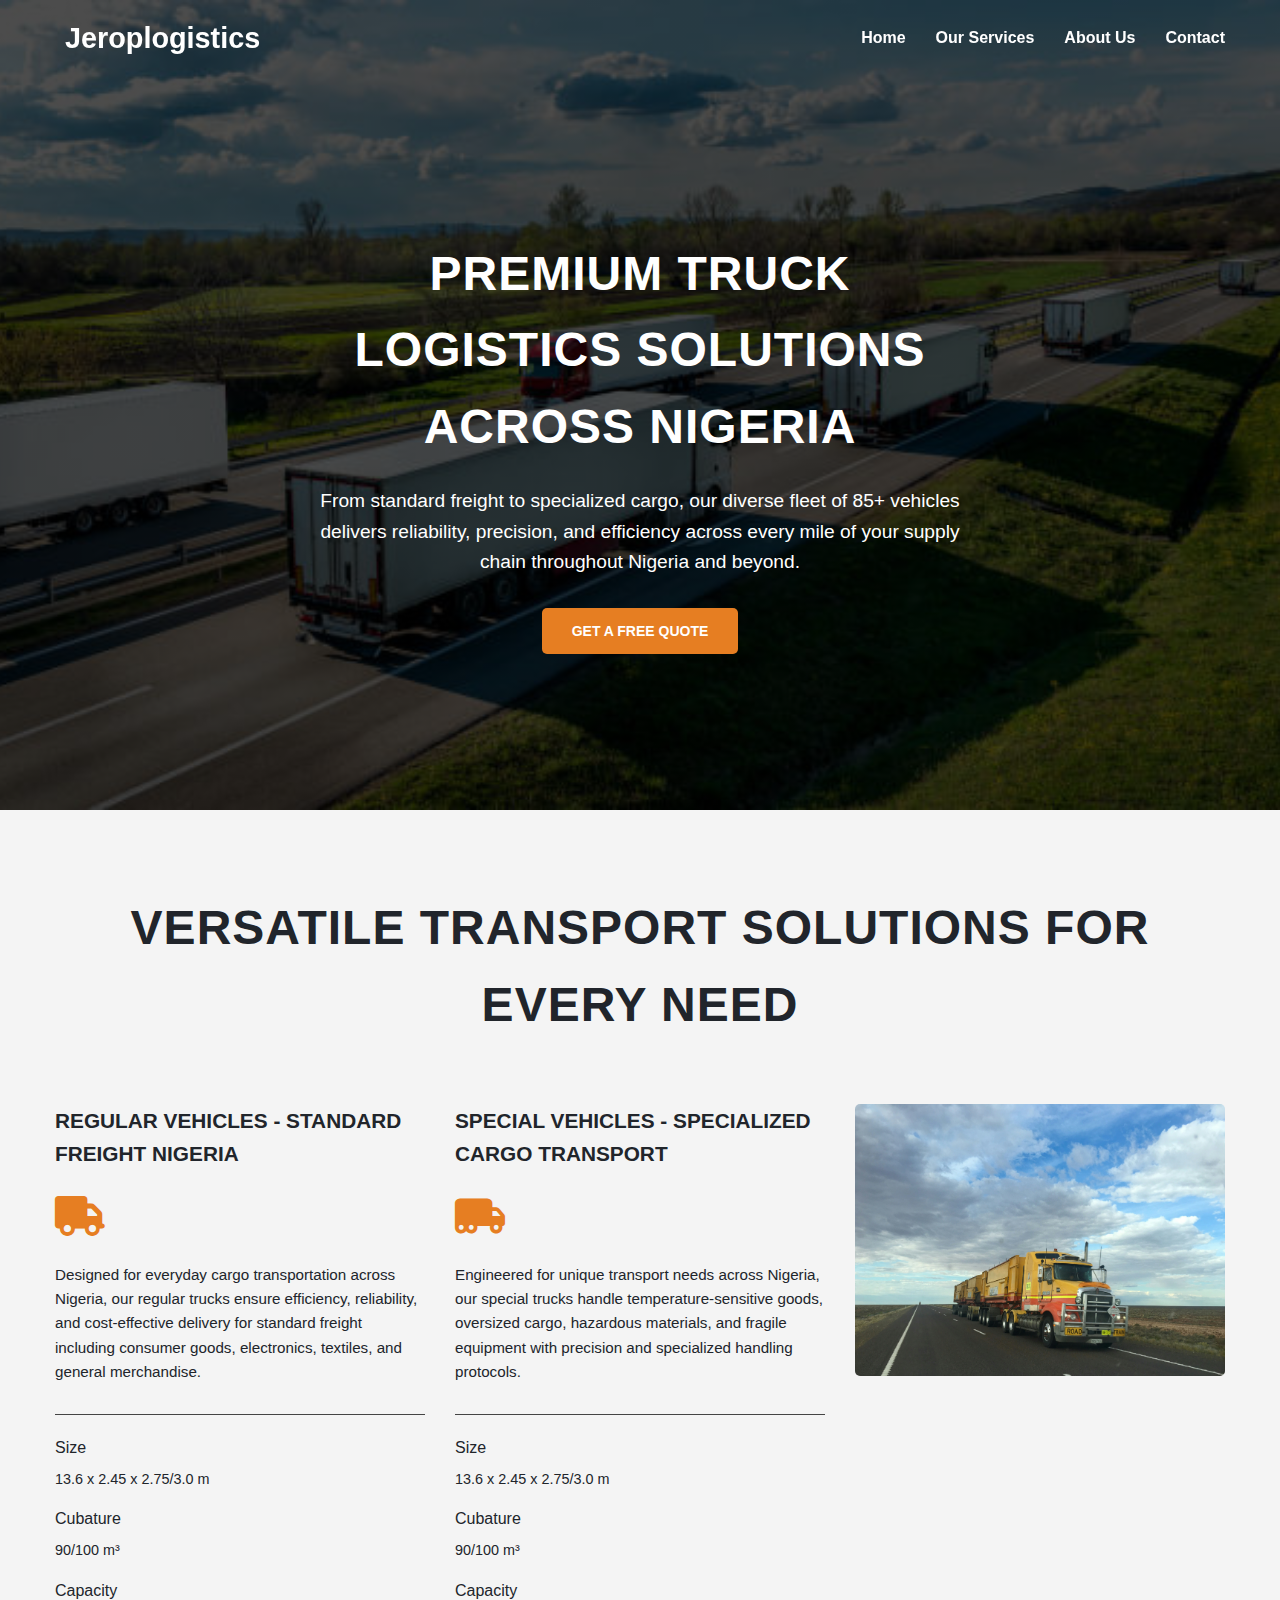
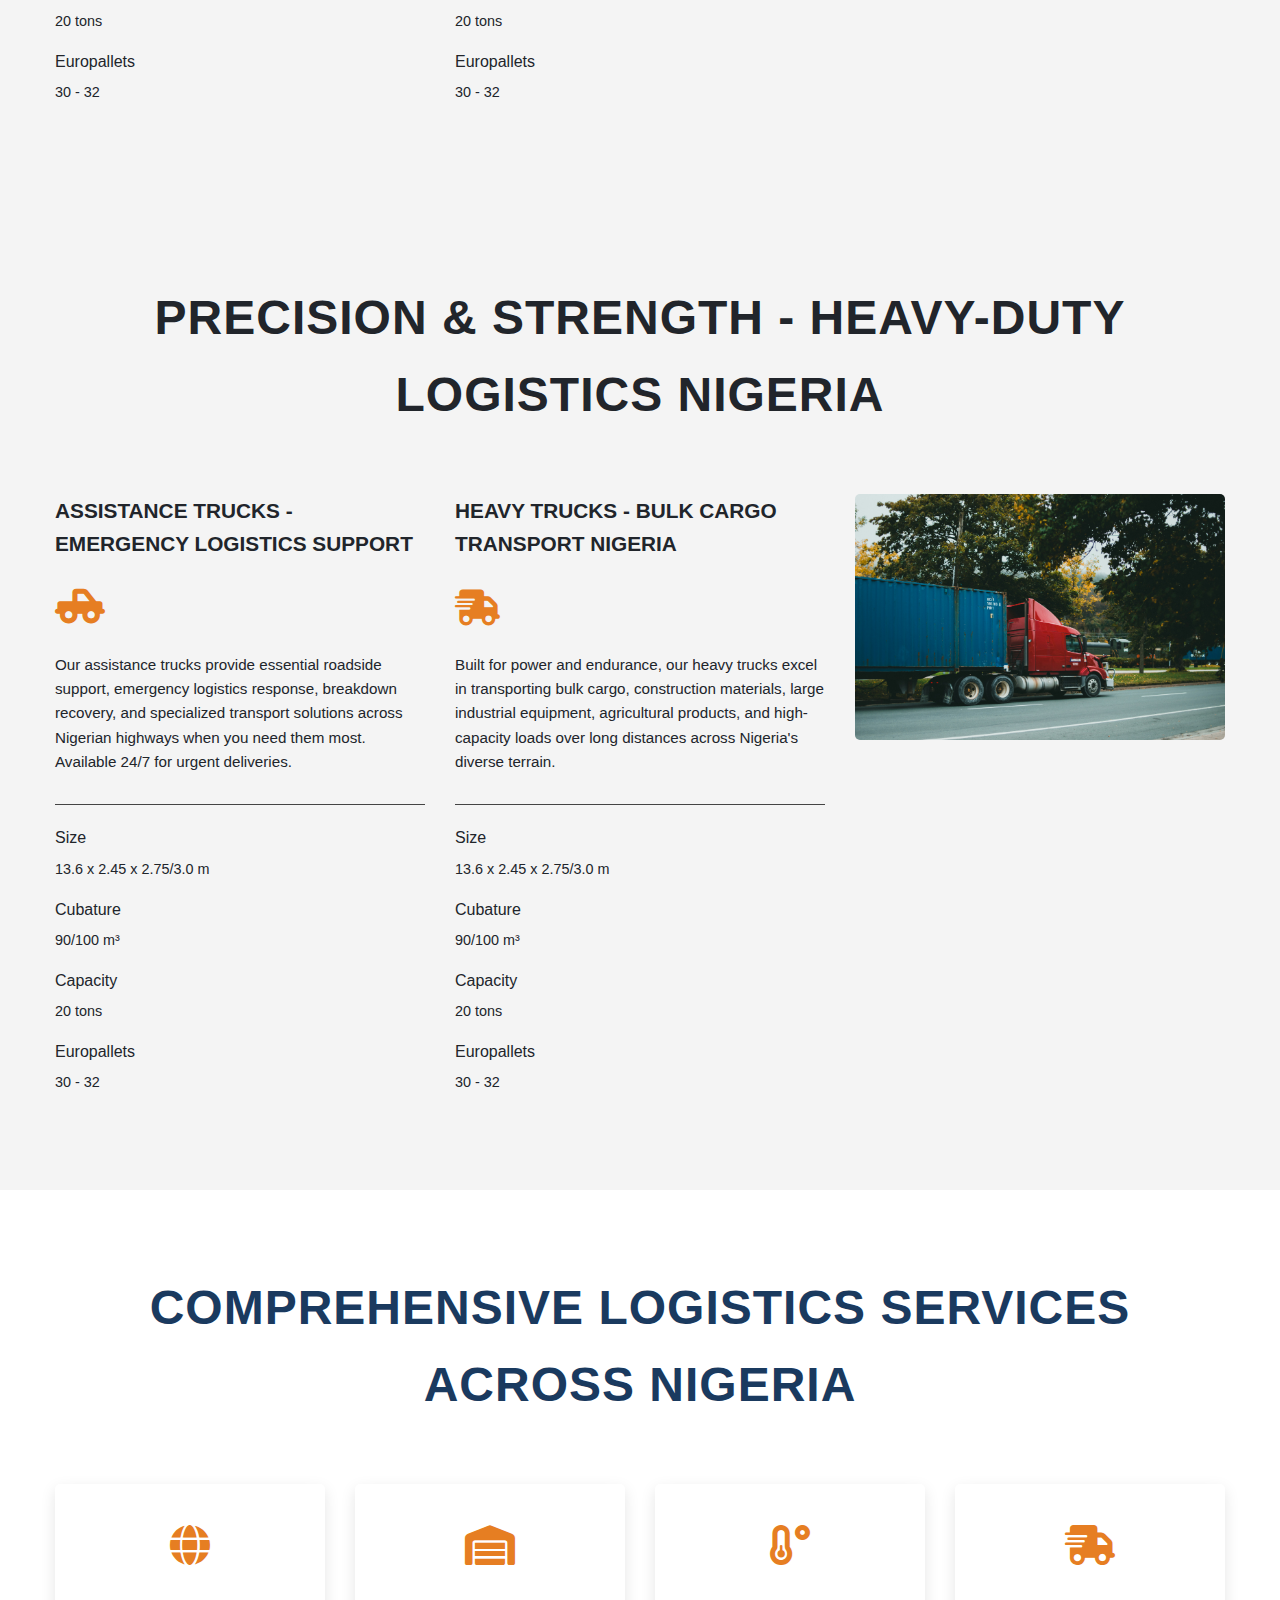
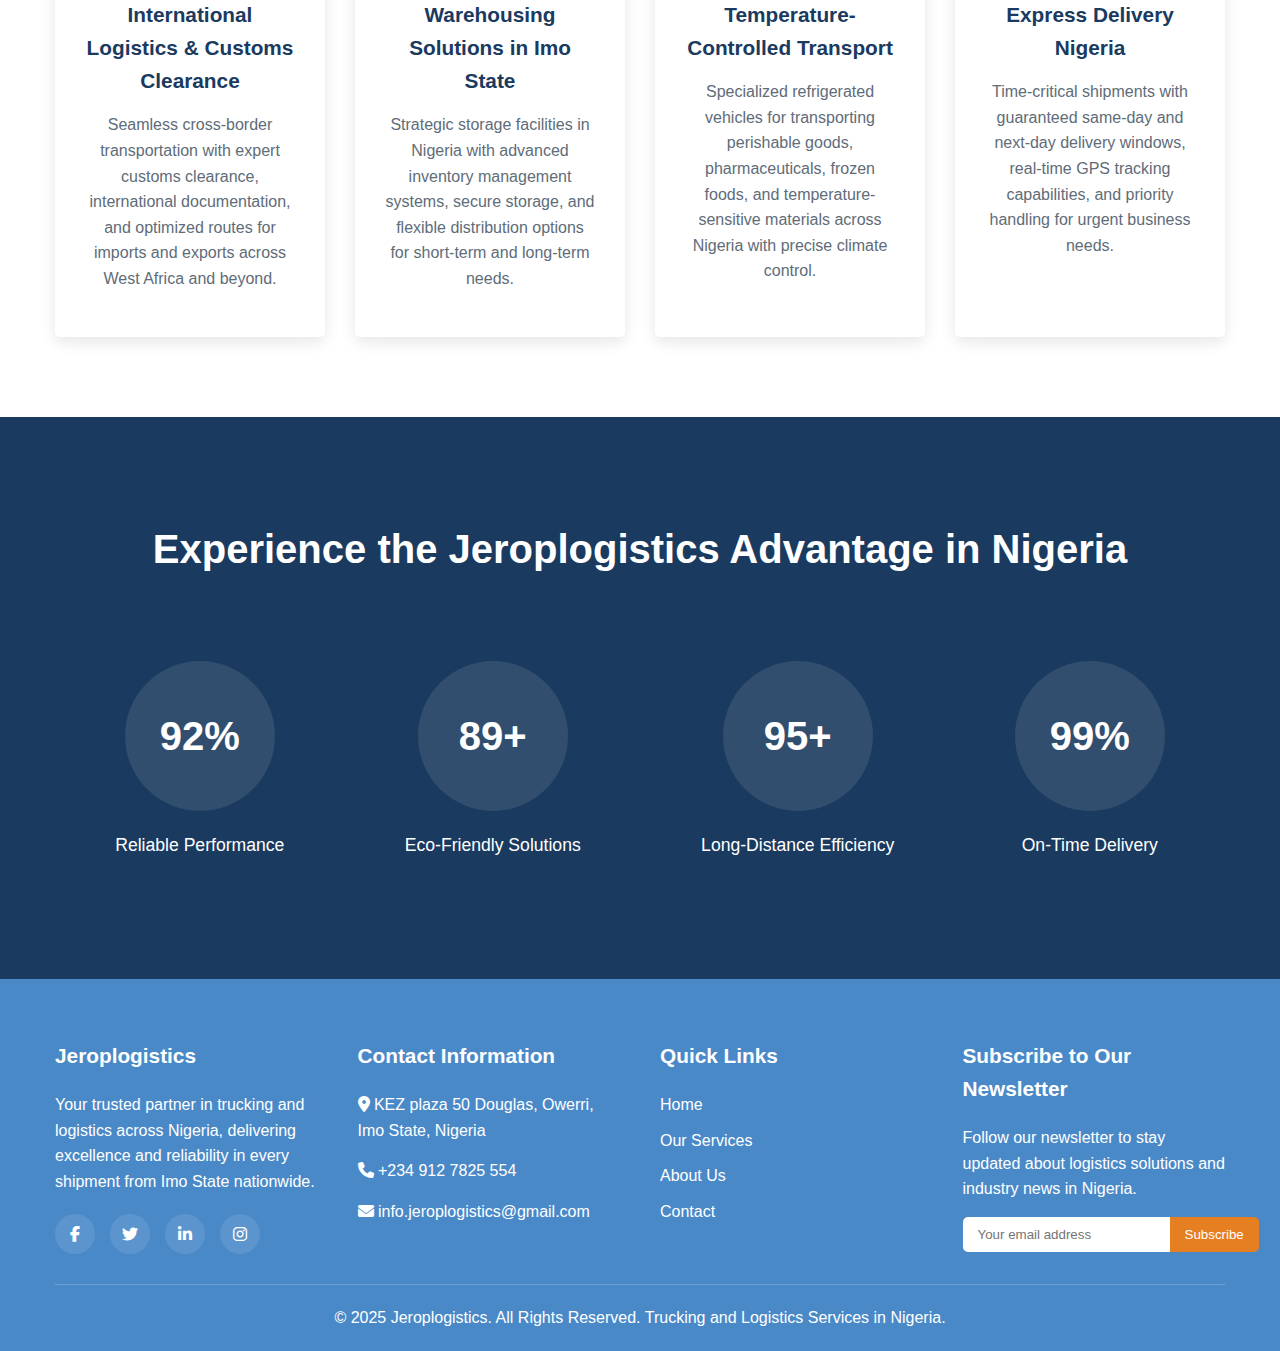
<file: service.html>
<!DOCTYPE html>
<html lang="en">
<head>
    <meta charset="UTF-8">
    <meta name="viewport" content="width=device-width, initial-scale=1.0">
    
    <!-- Primary Meta Tags -->
    <title>Logistics Services Nigeria - Trucking, Warehousing & Freight | Jeroplogistics</title>
    <meta name="title" content="Logistics Services Nigeria - Trucking, Warehousing & Freight | Jeroplogistics">
    <meta name="description" content="Comprehensive logistics services in Nigeria: Road transportation, warehousing, freight management, heavy trucks, temperature-controlled transport. 85+ fleet vehicles. Get a free quote from Jeroplogistics today.">
    <meta name="keywords" content="logistics services Nigeria, trucking services, freight management Nigeria, warehousing Imo State, heavy truck transport, temperature controlled logistics Nigeria, express delivery Nigeria, road transportation services">
    <meta name="author" content="Jeroplogistics">
    <meta name="robots" content="index, follow">
    
    <!-- Geo Tags -->
    <meta name="geo.region" content="NG-IM">
    <meta name="geo.placename" content="Imo State, Nigeria">
    
    <!-- Open Graph / Facebook -->
    <meta property="og:type" content="website">
    <meta property="og:url" content="https://www.jeroplogistics.com/service.html">
    <meta property="og:title" content="Logistics Services Nigeria - Trucking, Warehousing & Freight">
    <meta property="og:description" content="Premium logistics solutions across Nigeria. From standard freight to specialized cargo, our 85+ fleet delivers reliability, precision, and efficiency.">
    <meta property="og:image" content="https://www.jeroplogistics.com/truck-img/truck9.jpg">
    <meta property="og:locale" content="en_NG">
    
    <!-- Twitter -->
    <meta property="twitter:card" content="summary_large_image">
    <meta property="twitter:url" content="https://www.jeroplogistics.com/service.html">
    <meta property="twitter:title" content="Logistics Services Nigeria - Trucking, Warehousing & Freight">
    <meta property="twitter:description" content="Premium logistics solutions across Nigeria. From standard freight to specialized cargo, our fleet delivers reliability, precision, and efficiency.">
    <meta property="twitter:image" content="https://www.jeroplogistics.com/truck-img/truck9.jpg">
    
    <!-- Canonical URL -->
    <link rel="canonical" href="https://www.jeroplogistics.com/service.html">
    
    <!-- Favicon -->
    <!-- <link rel="icon" type="image/png" href="favicon.png"> -->
    <link rel="icon" type="image/x-icon" href="truck-img/favicon (3).ico">
    
    <link rel="stylesheet" href="https://cdnjs.cloudflare.com/ajax/libs/font-awesome/6.4.0/css/all.min.css">
    <link rel="stylesheet" href="style.css">
    
    <!-- Schema.org Structured Data -->
    <script type="application/ld+json">
    {
      "@context": "https://schema.org",
      "@type": "Service",
      "serviceType": "Logistics and Transportation Services",
      "provider": {
        "@type": "Organization",
        "name": "Jeroplogistics",
        "url": "https://www.jeroplogistics.com",
        "address": {
          "@type": "PostalAddress",
          "streetAddress": "KEZ plaza 50 Douglas",
          "addressLocality": "Owerri",
          "addressRegion": "Imo State",
          "addressCountry": "NG"
        },
        "telephone": "+234-912-7825-554"
      },
      "areaServed": {
        "@type": "Country",
        "name": "Nigeria"
      },
      "hasOfferCatalog": {
        "@type": "OfferCatalog",
        "name": "Logistics Services",
        "itemListElement": [
          {
            "@type": "Offer",
            "itemOffered": {
              "@type": "Service",
              "name": "Regular Vehicle Transport",
              "description": "Everyday cargo transportation with regular trucks ensuring efficiency and reliability for standard freight across Nigeria."
            }
          },
          {
            "@type": "Offer",
            "itemOffered": {
              "@type": "Service",
              "name": "Special Vehicle Transport",
              "description": "Specialized trucks for temperature-sensitive goods, oversized cargo, and hazardous materials handling."
            }
          },
          {
            "@type": "Offer",
            "itemOffered": {
              "@type": "Service",
              "name": "Heavy Truck Transport",
              "description": "Heavy-duty trucks for transporting bulk cargo, large equipment, and high-capacity loads over long distances."
            }
          },
          {
            "@type": "Offer",
            "itemOffered": {
              "@type": "Service",
              "name": "Warehousing Solutions",
              "description": "Strategic storage facilities with inventory management systems and flexible distribution options in Nigeria."
            }
          },
          {
            "@type": "Offer",
            "itemOffered": {
              "@type": "Service",
              "name": "International Logistics",
              "description": "Cross-border transportation with customs clearance expertise and international route optimization."
            }
          },
          {
            "@type": "Offer",
            "itemOffered": {
              "@type": "Service",
              "name": "Temperature-Controlled Transport",
              "description": "Refrigerated vehicles for perishable goods, pharmaceuticals, and temperature-sensitive materials."
            }
          },
          {
            "@type": "Offer",
            "itemOffered": {
              "@type": "Service",
              "name": "Express Delivery",
              "description": "Time-critical shipments with guaranteed delivery windows and real-time tracking across Nigeria."
            }
          }
        ]
      }
    }
    </script>
    
    <script type="application/ld+json">
    {
      "@context": "https://schema.org",
      "@type": "BreadcrumbList",
      "itemListElement": [
        {
          "@type": "ListItem",
          "position": 1,
          "name": "Home",
          "item": "https://www.jeroplogistics.com/"
        },
        {
          "@type": "ListItem",
          "position": 2,
          "name": "Our Services",
          "item": "https://www.jeroplogistics.com/service.html"
        }
      ]
    }
    </script>
</head>
<body>
    <!-- Header -->
    <header role="banner">
        <div class="container">
            <nav class="navbar" role="navigation" aria-label="Main navigation">
                <div class="logo">
                    <h1>Jeroplogistics</h1>
                </div>
                <div class="menu-toggle" aria-label="Toggle navigation menu">
                    <i class="fas fa-bars"></i>
                </div>
                <ul class="nav-links">
                    <li><a href="index.html" aria-label="Go to home page">Home</a></li>
                    <li><a href="service.html" aria-current="page" aria-label="Our services page - current">Our Services</a></li>
                    <li><a href="about.html" aria-label="Learn about us">About Us</a></li>
                    <li><a href="contact.html" aria-label="Contact us">Contact</a></li>
                </ul>
            </nav>
        </div>
    </header>

    <!-- Hero Section -->
    <section id="home-service-page" role="region" aria-labelledby="hero-heading">
        <div class="hero-content">
            <h1 id="hero-heading">Premium Truck Logistics Solutions Across Nigeria</h1>
            <p>From standard freight to specialized cargo, our diverse fleet of 85+ vehicles delivers reliability, precision, and efficiency across every mile of your supply chain throughout Nigeria and beyond.</p>
            <a href="contact.html" class="btn" aria-label="Get a free logistics quote">Get A FREE QUOTE</a>
        </div>
    </section>

    <!-- Versatile Transport Solutions Section -->
    <section class="services-section" role="region" aria-labelledby="transport-heading">
        <div class="container">
            <div class="section-header">
                <h2 id="transport-heading">Versatile Transport Solutions for Every Need</h2>
            </div>
            
            <div class="services-grid">
                <article class="service-column">
                    <div class="service-category">Regular Vehicles - Standard Freight Nigeria</div>
                    <div class="service-icon" aria-hidden="true">
                        <i class="fas fa-truck truck-icon"></i>
                    </div>
                    <div class="service-description">
                        Designed for everyday cargo transportation across Nigeria, our regular trucks ensure efficiency, reliability, and 
                        cost-effective delivery for standard freight including consumer goods, electronics, textiles, and general merchandise.
                    </div>
                    
                    <div class="service-specs">
                        <div class="spec-item">
                            <span class="spec-label">Size</span>
                            <span class="spec-value">13.6 x 2.45 x 2.75/3.0 m</span>
                        </div>
                        
                        <div class="spec-item">
                            <span class="spec-label">Cubature</span>
                            <span class="spec-value">90/100 m³</span>
                        </div>
                        
                        <div class="spec-item">
                            <span class="spec-label">Capacity</span>
                            <span class="spec-value">20 tons</span>
                        </div>
                        
                        <div class="spec-item">
                            <span class="spec-label">Europallets</span>
                            <span class="spec-value">30 - 32</span>
                        </div>
                    </div>
                </article>
                
                <article class="service-column">
                    <div class="service-category">Special Vehicles - Specialized Cargo Transport</div>
                    <div class="service-icon" aria-hidden="true">
                        <i class="fas fa-truck-moving truck-icon"></i>
                    </div>
                    <div class="service-description">
                        Engineered for unique transport needs across Nigeria, our special trucks handle temperature-sensitive goods, 
                        oversized cargo, hazardous materials, and fragile equipment with precision and specialized handling protocols.
                    </div>
                    
                    <div class="service-specs">
                        <div class="spec-item">
                            <span class="spec-label">Size</span>
                            <span class="spec-value">13.6 x 2.45 x 2.75/3.0 m</span>
                        </div>
                        
                        <div class="spec-item">
                            <span class="spec-label">Cubature</span>
                            <span class="spec-value">90/100 m³</span>
                        </div>
                        
                        <div class="spec-item">
                            <span class="spec-label">Capacity</span>
                            <span class="spec-value">20 tons</span>
                        </div>
                        
                        <div class="spec-item">
                            <span class="spec-label">Europallets</span>
                            <span class="spec-value">30 - 32</span>
                        </div>
                    </div>
                </article>
                
                <div class="service-image">
                    <img src="truck-img/truck9.jpg" alt="Jeroplogistics red semi-truck in logistics area demonstrating professional freight services in Nigeria" loading="lazy" width="600" height="400">
                </div>
            </div>
        </div>
    </section>
    
    <!-- Precision & Strength Section -->
    <section class="services-section" role="region" aria-labelledby="heavy-duty-heading">
        <div class="container">
            <div class="section-header">
                <h2 id="heavy-duty-heading">Precision & Strength - Heavy-Duty Logistics Nigeria</h2>
            </div>
            
            <div class="services-grid">
                <article class="service-column">
                    <div class="service-category">Assistance Trucks - Emergency Logistics Support</div>
                    <div class="service-icon" aria-hidden="true">
                        <i class="fas fa-truck-pickup truck-icon"></i>
                    </div>
                    <div class="service-description">
                        Our assistance trucks provide essential roadside support, emergency logistics response, breakdown recovery, and specialized 
                        transport solutions across Nigerian highways when you need them most. Available 24/7 for urgent deliveries.
                    </div>
                    
                    <div class="service-specs">
                        <div class="spec-item">
                            <span class="spec-label">Size</span>
                            <span class="spec-value">13.6 x 2.45 x 2.75/3.0 m</span>
                        </div>
                        
                        <div class="spec-item">
                            <span class="spec-label">Cubature</span>
                            <span class="spec-value">90/100 m³</span>
                        </div>
                        
                        <div class="spec-item">
                            <span class="spec-label">Capacity</span>
                            <span class="spec-value">20 tons</span>
                        </div>
                        
                        <div class="spec-item">
                            <span class="spec-label">Europallets</span>
                            <span class="spec-value">30 - 32</span>
                        </div>
                    </div>
                </article>
                
                <article class="service-column">
                    <div class="service-category">Heavy Trucks - Bulk Cargo Transport Nigeria</div>
                    <div class="service-icon" aria-hidden="true">
                        <i class="fas fa-shipping-fast"></i>
                    </div>
                    <div class="service-description">
                        Built for power and endurance, our heavy trucks excel in transporting bulk cargo, construction materials, large industrial equipment, agricultural products, and 
                        high-capacity loads over long distances across Nigeria's diverse terrain.
                    </div>
                    
                    <div class="service-specs">
                        <div class="spec-item">
                            <span class="spec-label">Size</span>
                            <span class="spec-value">13.6 x 2.45 x 2.75/3.0 m</span>
                        </div>
                        
                        <div class="spec-item">
                            <span class="spec-label">Cubature</span>
                            <span class="spec-value">90/100 m³</span>
                        </div>
                        
                        <div class="spec-item">
                            <span class="spec-label">Capacity</span>
                            <span class="spec-value">20 tons</span>
                        </div>
                        
                        <div class="spec-item">
                            <span class="spec-label">Europallets</span>
                            <span class="spec-value">30 - 32</span>
                        </div>
                    </div>
                </article>
                
                <div class="service-image">
                    <img src="truck-img/truck10.jpg" alt="Jeroplogistics white semi-truck on Nigerian highway demonstrating long-distance freight capabilities" loading="lazy" width="600" height="400">
                </div>
            </div>
        </div>
    </section>
    
    <!-- Additional Services Section -->
    <section class="additional-services" role="region" aria-labelledby="comprehensive-heading">
        <div class="container">
            <div class="section-header">
                <h2 id="comprehensive-heading">Comprehensive Logistics Services Across Nigeria</h2>
            </div>
            
            <div class="additional-services-grid">
                <article class="service-card">
                    <div class="service-icon" aria-hidden="true">
                        <i class="fas fa-globe" style="color: var(--secondary);"></i>
                    </div>
                    <h3>International Logistics & Customs Clearance</h3>
                    <p>Seamless cross-border transportation with expert customs clearance, international documentation, and optimized routes for imports and exports across West Africa and beyond.</p>
                </article>
                
                <article class="service-card">
                    <div class="service-icon" aria-hidden="true">
                        <i class="fas fa-warehouse" style="color: var(--secondary);"></i>
                    </div>
                    <h3>Warehousing Solutions in Imo State</h3>
                    <p>Strategic storage facilities in Nigeria with advanced inventory management systems, secure storage, and flexible distribution options for short-term and long-term needs.</p>
                </article>
                
                <article class="service-card">
                    <div class="service-icon" aria-hidden="true">
                        <i class="fas fa-temperature-low" style="color: var(--secondary);"></i>
                    </div>
                    <h3>Temperature-Controlled Transport</h3>
                    <p>Specialized refrigerated vehicles for transporting perishable goods, pharmaceuticals, frozen foods, and temperature-sensitive materials across Nigeria with precise climate control.</p>
                </article>
                
                <article class="service-card">
                    <div class="service-icon" aria-hidden="true">
                        <i class="fas fa-shipping-fast" style="color: var(--secondary);"></i>
                    </div>
                    <h3>Express Delivery Nigeria</h3>
                    <p>Time-critical shipments with guaranteed same-day and next-day delivery windows, real-time GPS tracking capabilities, and priority handling for urgent business needs.</p>
                </article>
            </div>
        </div>
    </section>

    <!-- Why Choose Us Section -->
    <section id="why-choose" role="region" aria-labelledby="advantage-heading">
        <div class="container">
            <div class="why-choose-content">
                <h2 id="advantage-heading">Experience the Jeroplogistics Advantage in Nigeria</h2>
                <div class="stats-container">
                    <div class="stat-item">
                        <div class="stat-circle">
                            <div class="stat-number" aria-label="92 percent reliable performance">92<span>%</span></div>
                        </div>
                        <div class="stat-label">Reliable Performance</div>
                    </div>
                    <div class="stat-item">
                        <div class="stat-circle">
                            <div class="stat-number" aria-label="89 plus eco-friendly solutions">89<span>+</span></div>
                        </div>
                        <div class="stat-label">Eco-Friendly Solutions</div>
                    </div>
                    <div class="stat-item">
                        <div class="stat-circle">
                            <div class="stat-number" aria-label="95 plus long-distance efficiency">95<span>+</span></div>
                        </div>
                        <div class="stat-label">Long-Distance Efficiency</div>
                    </div>
                    <div class="stat-item">
                        <div class="stat-circle">
                            <div class="stat-number" aria-label="99 percent on-time delivery">99<span>%</span></div>
                        </div>
                        <div class="stat-label">On-Time Delivery</div>
                    </div>
                </div>
            </div>
        </div>
    </section>

    <!-- Footer -->
    <footer id="contact" role="contentinfo">
        <div class="container">
            <div class="footer-content">
                <div class="footer-column">
                    <h3>Jeroplogistics</h3>
                    <p>Your trusted partner in trucking and logistics across Nigeria, delivering excellence and reliability in every shipment from Imo State nationwide.</p>
                    <div class="social-icons">
                        <a href="https://facebook.com/jeroplogistics" aria-label="Visit our Facebook page" rel="noopener noreferrer" target="_blank"><i class="fab fa-facebook-f"></i></a>
                        <a href="https://twitter.com/jeroplogistics" aria-label="Visit our Twitter page" rel="noopener noreferrer" target="_blank"><i class="fab fa-twitter"></i></a>
                        <a href="https://linkedin.com/company/jeroplogistics" aria-label="Visit our LinkedIn page" rel="noopener noreferrer" target="_blank"><i class="fab fa-linkedin-in"></i></a>
                        <a href="https://instagram.com/jeroplogistics" aria-label="Visit our Instagram page" rel="noopener noreferrer" target="_blank"><i class="fab fa-instagram"></i></a>
                    </div>
                </div>
                <div class="footer-column">
                    <h3>Contact Information</h3>
                    <p><i class="fas fa-map-marker-alt"></i> KEZ plaza 50 Douglas, Owerri, Imo State, Nigeria</p>
                    <p><i class="fas fa-phone"></i> <a href="tel:+2349127825554" aria-label="Call us">+234 912 7825 554</a></p>
                    <p><i class="fas fa-envelope"></i> <a href="mailto:info.jeroplogistics@gmail.com" aria-label="Email us">info.jeroplogistics@gmail.com</a></p>
                </div>
                <div class="footer-column">
                    <h3>Quick Links</h3>
                    <ul>
                        <li><a href="index.html">Home</a></li>
                        <li><a href="service.html">Our Services</a></li>
                        <li><a href="about.html">About Us</a></li>
                        <li><a href="contact.html">Contact</a></li>
                    </ul>
                </div>
                <div class="footer-column">
                    <h3>Subscribe to Our Newsletter</h3>
                    <p>Follow our newsletter to stay updated about logistics solutions and industry news in Nigeria.</p>
                    <form class="subscribe-form" action="/subscribe" method="post">
                        <label for="newsletter-email" class="sr-only">Email address</label>
                        <input type="email" id="newsletter-email" name="email" placeholder="Your email address" required aria-required="true">
                        <button type="submit" aria-label="Subscribe to newsletter">Subscribe</button>
                    </form>
                </div>
            </div>
            <div class="footer-bottom">
                <p>&copy; 2025 Jeroplogistics. All Rights Reserved. Trucking and Logistics Services in Nigeria.</p>
            </div>
        </div>
    </footer>

    <script src="script.js"></script>
</body>
</html>
</file>
<file: style.css>
/* Color Theme */
:root {
    --primary-dark: #1a3a5f;
    --primary-medium: #2c5c8f;
    --primary-light: #4a89c8;
    --secondary: #e67e22;
    --light: #f4f4f4;
    --dark: #21252b;
    --gray: #606c78;
}

/* Reset and Base Styles */
* {
    margin: 0;
    padding: 0;
    box-sizing: border-box;
}

html {
    scroll-behavior: smooth;
}

body {
    font-family: 'Segoe UI', Tahoma, Geneva, Verdana, sans-serif;
    line-height: 1.6;
    color: var(--dark);
    overflow-x: hidden;
}

a {
    text-decoration: none;
    color: inherit;
}

ul {
    list-style: none;
}

img {
    max-width: 100%;
    height: auto;
}

.container {
    width: 100%;
    max-width: 1200px;
    margin: 0 auto;
    padding: 0 15px;
}

.btn {
    display: inline-block;
    background-color: var(--secondary);
    color: white;
    padding: 12px 30px;
    border: none;
    border-radius: 5px;
    cursor: pointer;
    transition: all 0.3s ease;
    font-weight: 600;
    text-transform: uppercase;
    font-size: 14px;
}

.btn:hover {
    background-color: #d35400;
    transform: translateY(-2px);
}

.section-title {
    text-align: center;
    margin-bottom: 50px;
    font-size: 2.5rem;
    font-weight: 700;
    text-transform: uppercase;
    letter-spacing: 1px;
}

/* Navigation */
header {
    position: fixed;
    top: 0;
    left: 0;
    width: 100%;
    z-index: 1000;
    transition: all 0.3s ease;
}

.navbar {
    display: flex;
    justify-content: space-between;
    align-items: center;
    padding: 15px 0;
}

.logo {
    display: flex;
    align-items: center;
}

.logo img {
    height: 50px;
}

.logo h1 {
    color: white;
    font-size: 1.8rem;
    margin-left: 10px;
    font-weight: 700;
}

.nav-links {
    display: flex;
}

.nav-links li {
    margin-left: 30px;
}

.nav-links a {
    color: white;
    font-weight: 600;
    position: relative;
    padding: 5px 0;
}

.nav-links a::after {
    content: '';
    position: absolute;
    bottom: 0;
    left: 0;
    width: 0;
    height: 2px;
    background-color: var(--secondary);
    transition: width 0.3s ease;
}

.nav-links a:hover::after {
    width: 100%;
}

.menu-toggle {
    display: none;
    cursor: pointer;
    color: white;
    font-size: 1.5rem;
}

.scrolled {
    background-color: var(--primary-dark);
    box-shadow: 0 5px 10px rgba(0, 0, 0, 0.1);
}

/* Hero Section */
#home {
    height: 100vh;
    background: linear-gradient(rgba(0, 0, 0, 0.7), rgba(0, 0, 0, 0.7)), url('truck-img/zhu.jpg') no-repeat center center/cover;
    display: flex;
    align-items: center;
    text-align: center;
    color: white;
}

#home-service {
    height: 100vh;
    background: linear-gradient(rgba(0, 0, 0, 0.7), rgba(0, 0, 0, 0.7)), url('truck-img/zhu.jpg') no-repeat center center/cover;
    display: flex;
    align-items: center;
    text-align: center;
    color: white;
}

#home-service-about {
    height: 100vh;
    background: linear-gradient(rgba(0, 0, 0, 0.7), rgba(0, 0, 0, 0.7)), url('truck-img/truck7.jpg') no-repeat center center/cover;
    display: flex;
    align-items: center;
    text-align: center;
    color: white;
}

#home-contact {
    height: 100vh;
    background: linear-gradient(rgba(0, 0, 0, 0.7), rgba(0, 0, 0, 0.7)), url('truck-img/truck9.jpg') no-repeat center center/cover;
    display: flex;
    align-items: center;
    text-align: center;
    color: white;
}

.hero-content {
    max-width: 700px;
    margin: 0 auto;
    padding: 0 15px;
}

.hero-content h1 {
    font-size: 3rem;
    font-weight: 700;
    margin-bottom: 20px;
    text-transform: uppercase;
    letter-spacing: 1px;
}

.hero-content p {
    font-size: 1.2rem;
    margin-bottom: 30px;
}

/* About Section */
#about {
    padding: 100px 0;
    background-color: var(--light);
}

.about-content {
    display: grid;
    grid-template-columns: 1fr 1fr;
    gap: 50px;
    align-items: center;
}

.about-text h2 {
    font-size: 2.5rem;
    margin-bottom: 20px;
    font-weight: 700;
}

.about-text p {
    margin-bottom: 20px;
    font-size: 1.1rem;
    color: var(--gray);
}

.about-image img {
    border-radius: 10px;
    box-shadow: 0 10px 20px rgba(0, 0, 0, 0.1);
}

/* Services Section */
#services {
    padding: 100px 0;
    background-color: white;
}

.services-container {
    display: grid;
    grid-template-columns: repeat(auto-fit, minmax(250px, 1fr));
    gap: 30px;
}

.service-card {
    text-align: center;
    padding: 30px;
    transition: all 0.3s ease;
    border-radius: 10px;
    background-color: white;
    box-shadow: 0 5px 15px rgba(0, 0, 0, 0.05);
}

.service-card:hover {
    transform: translateY(-10px);
    box-shadow: 0 15px 30px rgba(0, 0, 0, 0.1);
}

.service-icon {
    font-size: 3rem;
    color: var(--secondary);
    margin-bottom: 20px;
}

.service-card h3 {
    margin-bottom: 15px;
    font-weight: 600;
}

.service-card p {
    color: var(--gray);
    margin-bottom: 15px;
}

.service-card .arrow {
    display: inline-block;
    color: var(--secondary);
    font-size: 1.2rem;
    transition: transform 0.3s ease;
}

.service-card:hover .arrow {
    transform: translateX(5px);
}

/* Why Choose Us Section */
#why-choose {
    padding: 100px 0;
    background-color: var(--primary-dark);
    color: white;
    position: relative;
    overflow: hidden;
}

.why-choose-content {
    text-align: center;
}

.why-choose-content h2 {
    font-size: 2.5rem;
    margin-bottom: 60px;
    font-weight: 700;
}

.stats-container {
    display: flex;
    justify-content: space-around;
    flex-wrap: wrap;
    margin-top: 50px;
}

.stat-item {
    text-align: center;
    margin: 20px;
}

.stat-circle {
    width: 150px;
    height: 150px;
    border-radius: 50%;
    display: flex;
    justify-content: center;
    align-items: center;
    margin: 0 auto 20px;
    background: rgba(255, 255, 255, 0.1);
    position: relative;
}

.stat-number {
    font-size: 2.5rem;
    font-weight: 700;
}

.stat-label {
    font-size: 1.1rem;
    margin-top: 10px;
}

.overlay-image {
    position: absolute;
    width: 350px;
    height: auto;
    border-radius: 10px;
    box-shadow: 0 10px 30px rgba(0, 0, 0, 0.2);
}

.overlay-image-left {
    left: -100px;
    top: 50%;
    transform: translateY(-50%);
}

.overlay-image-right {
    right: -100px;
    top: 50%;
    transform: translateY(-50%);
}

/* CTA Section */
#cta {
    padding: 80px 0;
    text-align: center;
    background-color: var(--light);
}

.cta-content h2 {
    font-size: 2.5rem;
    margin-bottom: 30px;
    font-weight: 700;
}

.cta-content p {
    font-size: 1.2rem;
    margin-bottom: 30px;
    color: var(--gray);
    max-width: 700px;
    margin-left: auto;
    margin-right: auto;
}

/* Footer */
footer {
    background-color: var(--primary-light);
    color: white;
    padding: 60px 0 20px;
}

.footer-content {
    display: grid;
    grid-template-columns: repeat(auto-fit, minmax(200px, 1fr));
    gap: 40px;
    margin-bottom: 30px;
}

.footer-column h3 {
    font-size: 1.3rem;
    margin-bottom: 20px;
    font-weight: 600;
}

.footer-column p {
    margin-bottom: 15px;
}

.footer-column ul li {
    margin-bottom: 10px;
}

.footer-column ul li a:hover {
    color: var(--secondary);
}

.footer-column .social-icons {
    display: flex;
    gap: 15px;
    margin-top: 20px;
}

.footer-column .social-icons a {
    width: 40px;
    height: 40px;
    background-color: rgba(255, 255, 255, 0.1);
    border-radius: 50%;
    display: flex;
    justify-content: center;
    align-items: center;
    transition: all 0.3s ease;
}

.footer-column .social-icons a:hover {
    background-color: var(--secondary);
    transform: translateY(-3px);
}

.subscribe-form {
    display: flex;
    margin-top: 15px;
}

.subscribe-form input {
    flex: 1;
    padding: 10px 15px;
    border: none;
    border-radius: 5px 0 0 5px;
    outline: none;
}

.subscribe-form button {
    background-color: var(--secondary);
    color: white;
    border: none;
    padding: 10px 15px;
    border-radius: 0 5px 5px 0;
    cursor: pointer;
    transition: background-color 0.3s ease;
}

.subscribe-form button:hover {
    background-color: #d35400;
}

.footer-bottom {
    text-align: center;
    padding-top: 20px;
    border-top: 1px solid rgba(255, 255, 255, 0.2);
}

/* Responsive Design */
@media (max-width: 992px) {
    .section-title {
        font-size: 2rem;
    }

    .hero-content h1 {
        font-size: 2.5rem;
    }

    .about-content {
        grid-template-columns: 1fr;
        text-align: center;
    }

    .about-image {
        order: -1;
    }

    .overlay-image {
        width: 250px;
    }
}

@media (max-width: 768px) {
    .menu-toggle {
        display: block;
    }

    .nav-links {
        position: absolute;
        top: 70px;
        left: 0;
        width: 100%;
        background-color: var(--primary-dark);
        flex-direction: column;
        align-items: center;
        padding: 20px 0;
        clip-path: polygon(0 0, 100% 0, 100% 0, 0 0);
        transition: all 0.4s ease;
    }

    .nav-links.active {
        clip-path: polygon(0 0, 100% 0, 100% 100%, 0 100%);
    }

    .nav-links li {
        margin: 15px 0;
    }

    .hero-content h1 {
        font-size: 2rem;
    }

    .hero-content p {
        font-size: 1rem;
    }

    .services-container {
        grid-template-columns: 1fr;
    }

    .overlay-image {
        display: none;
    }

    .stat-circle {
        width: 120px;
        height: 120px;
    }

    .stat-number {
        font-size: 2rem;
    }

    .stat-label {
        font-size: 1rem;
    }

    .footer-content {
        grid-template-columns: 1fr;
        text-align: center;
    }

    .footer-column .social-icons {
        justify-content: center;
    }
}


/* Transport Services Sections */
#home-service-page {
    height: 90vh;
    background: linear-gradient(rgba(0, 0, 0, 0.7), rgba(0, 0, 0, 0.7)), url('truck-img/truck6.jpg') no-repeat center center/cover;
    display: flex;
    align-items: center;
    text-align: center;
    color: white;
    padding-top: 80px; /* Ensure content doesn't conflict with navbar */
}

.services-section {
    padding: 80px 0;
    background-color: var(--light);
    color: (var(--gray));
}

.section-header {
    text-align: center;
    margin-bottom: 60px;
}

.section-header h2 {
    font-size: 3rem;
    font-weight: 700;
    text-transform: uppercase;
    letter-spacing: 1px;
}

.services-grid {
    display: flex;
    justify-content: space-between;
    flex-wrap: wrap;
    gap: 30px;
}

.service-column {
    flex: 1;
    min-width: 300px;
}

.service-image {
    flex: 1;
    min-width: 300px;
}

.service-image img {
    width: 100%;
    height: auto;
    border-radius: 5px;
    object-fit: cover;
}

.service-icon {
    font-size: 36px;
    margin-bottom: 15px;
    color: var(--secondary);
}

.service-category {
    font-size: 1.3rem;
    margin-bottom: 20px;
    font-weight: 600;
    text-transform: uppercase;
}

.service-description {
    margin-bottom: 30px;
    color: var(--dark); 
    font-size: 0.95rem;
}

.service-specs {
    border-top: 1px solid #444;
    padding-top: 20px;
    margin-top: 20px;
}

.spec-item {
    margin-bottom: 15px;
}

.spec-label {
    display: block;
    font-size: 1rem;
    margin-bottom: 5px;
}

.spec-value {
    color: (--dark);
    font-size: 0.9rem;
}

/* Service Icons */
.truck-icon {
    color: var(--secondary);
    font-size: 40px;
}

/* Additional Services Section */
.additional-services {
    padding: 80px 0;
    background-color: white;
}

.additional-services .section-header h2 {
    color: var(--primary-dark);
}

.additional-services-grid {
    display: grid;
    grid-template-columns: repeat(auto-fit, minmax(250px, 1fr));
    gap: 30px;
}

.service-card {
    background-color: white;
    padding: 30px;
    border-radius: 5px;
    box-shadow: 0 5px 15px rgba(0,0,0,0.1);
    transition: all 0.3s ease;
}

.service-card:hover {
    transform: translateY(-10px);
    box-shadow: 0 15px 30px rgba(0,0,0,0.2);
}

.service-card .service-icon {
    font-size: 40px;
    margin-bottom: 20px;
}

.service-card h3 {
    font-size: 1.3rem;
    margin-bottom: 15px;
    color: var(--primary-dark);
}

.service-card p {
    color: var(--gray);
}

/* Responsive styles */
/* @media (max-width: 992px) {
    .services-grid {
        flex-direction: column;
    }
    
    .service-image {
        order: -1;
        margin-bottom: 30px;
    }

    #home-service-page {
        padding-top: 100px;
    }
}

@media (max-width: 768px) {
    .section-header h2 {
        font-size: 2.5rem;
    }
}

@media (max-width: 576px) {
    .section-header h2 {
        font-size: 2rem;
    }
    
    .services-section {
        padding: 50px 0;
    }
    #home-service-page {
        height: 70vh;
        padding-top: 60px;
    }
} */

/* Responsive styles */
@media (max-width: 992px) {
    .services-grid {
        flex-direction: column;
    }
    
    .service-image {
        order: -1;
        margin-bottom: 30px;
    }
    
    .hero-content h1 {
        font-size: 2.5rem;
    }
    
    #home-service-page {
        padding-top: 100px;
        height: 90vh;
    }
}

@media (max-width: 768px) {
    .section-header h2 {
        font-size: 2.5rem;
    }
    
    .menu-toggle {
        display: block;
    }
    
    /* .nav-links {
        position: fixed;
        top: 80px;
        left: -100%;
        width: 100%;
        height: calc(100vh - 80px);
        background-color: var(--primary-dark);
        flex-direction: column;
        align-items: center;
        justify-content: flex-start;
        padding-top: 50px;
        transition: all 0.3s ease;
    } */
    
    .nav-links.active {
        left: 0;
    }
    
    .nav-links li {
        margin: 15px 0;
    }
    
    #home-service-page {
        padding-top: 80px;
        height: 90vh;
    }
    
    .hero-content {
        padding-top: 30px;
    }
}

@media (max-width: 576px) {
    .section-header h2 {
        font-size: 2rem;
    }
    
    .services-section {
        padding: 50px 0;
    }
    
    .hero-content h1 {
        font-size: 2rem;
    }
    
    #home-service-page {
        height: 90vh;
        padding-top: 60px;
    }
    
    .stat-circle {
        width: 120px;
        height: 120px;
    }
    
    .stat-number {
        font-size: 2rem;
    }
    
    .stat-label {
        font-size: 1rem;
    }
}

/* pg-About Section */
.pg-about-section {
    padding: 100px 0;
    background-color: var(--dark);
    position: relative;
}

.pg-about-container {
    display: flex;
    align-items: center;
    justify-content: space-between;
    gap: 30px;
}

.pg-about-content {
    flex: 0 0 50%;
    background-color: white;
    padding: 50px;
    position: relative;
    z-index: 1;
}

.pg-about-images {
    flex: 0 0 50%;
    display: flex;
    flex-wrap: wrap;
    gap: 20px;
    justify-content: flex-end;
}

.pg-about-image-main {
    flex: 0 0 100%;
    max-width: 100%;
    height: 500px;
}

/* .pg-about-image-secondary {
    flex: 0 0 calc(50% - 10px);
    max-width: calc(20% - 10px);
    height: auto;
} */

.pg-about-title {
    font-size: 2.5rem;
    font-weight: 700;
    margin-bottom: 30px;
    line-height: 1.2;
    color: var(--dark);
}

.pg-about-text {
    margin-bottom: 30px;
    color: var(--gray);
}

.pg-cta-button {
    text-align: right;
    margin-top: 20px;
}

/* Strategy Section */
.strategy-section {
    padding: 100px 0;
    background-color: var(--green);
    color: (--gray);
}

.strategy-container {
    display: flex;
    align-items: center;
    justify-content: space-between;
    gap: 30px;
}

.strategy-content {
    flex: 0 0 50%;
}

.strategy-image-container {
    flex: 0 0 50%;
    position: relative;
}

.strategy-image {
    width: 100%;
    height: auto;
}

.strategy-title {
    font-size: 2.5rem;
    font-weight: 700;
    margin-bottom: 30px;
    line-height: 1.2;
}

.strategy-text {
    margin-bottom: 30px;
}

.strategy-quote {
    background-color: var(--dark);
    color: white;
    padding: 30px;
    margin-top: 20px;
}

.strategy-btn {
    margin-top: 30px;
}

/* Responsive Design */
@media (max-width: 992px) {
    .pg-about-container, .strategy-container {
        flex-direction: column;
    }

    .pg-about-content, .strategy-content, 
    .pg-about-images, .strategy-image-container {
        flex: 0 0 100%;
    }

    .pg-about-content {
        padding: 30px;
    }

    .strategy-quote {
        margin: 30px 0;
    }
}

@media (max-width: 768px) {
    .pg-about-section, .strategy-section {
        padding: 60px 0;
    }

    .pg-about-title, .strategy-title {
        font-size: 2rem;
    }

    .pg-about-images {
        flex-direction: column;
    }

    .pg-about-image-secondary {
        flex: 0 0 100%;
        max-width: 100%;
    }
}

@media (max-width: 576px) {
    .pg-about-section, .strategy-section {
        padding: 40px 0;
    }

    .pg-about-title, .strategy-title {
        font-size: 1.8rem;
    }

    .pg-about-content {
        padding: 20px;
    }
}


       /* Contact Info Section */
       .contact-info {
        background-color: var(--dark);
        color: white;
        padding: 40px 0;
    }

    .contact-info-container {
        display: flex;
        justify-content: space-around;
        align-items: center;
    }

    .contact-info-item {
        position: relative;
        padding-left: 20px;
    }

    .contact-info-item::before {
        content: "";
        position: absolute;
        left: 0;
        top: 0;
        bottom: 0;
        width: 3px;
        background-color: var(--secondary);
    }

    .contact-info-label {
        font-size: 16px;
        margin-bottom: 8px;
        color: #aaa;
    }

    .contact-info-value {
        font-size: 16px;
        font-weight: 500;
    }

    .contact-info-value a {
        color: white;
        text-decoration: none;
        transition: color 0.3s ease;
    }

    .contact-info-value a:hover {
        color: var(--secondary);
    }

    /* Form Section */
    .form-section {
        padding: 60px 0;
        background-color: var(--dark);
    }

    .form-container {
        background-color: white;
        padding: 40px;
        border-radius: 5px;
        max-width: 800px;
        margin: 0 auto;
    }

    .form-title {
        font-size: 2.5rem;
        font-weight: 700;
        margin-bottom: 20px;
        text-align: center;
        color: var(--secondary);
    }

    .form-subtitle {
        text-align: center;
        margin-bottom: 30px;
        color: var(--gray);
    }

    .form-group {
        margin-bottom: 25px;
    }

    .form-label {
        display: block;
        margin-bottom: 8px;
        font-weight: 500;
    }

    .form-required {
        color: var(--secondary);
    }

    .form-control {
        width: 100%;
        padding: 12px;
        border: 1px solid #ddd;
        border-radius: 4px;
        font-family: 'Segoe UI', Tahoma, Geneva, Verdana, sans-serif;
        font-size: 16px;
        transition: border-color 0.3s ease;
    }

    .form-control:focus {
        outline: none;
        border-color: var(--secondary);
    }

    .form-control.input-success {
        border-color: var(--secondary);
    }

    textarea.form-control {
        min-height: 120px;
        resize: vertical;
    }

    .submit-btn {
        background-color: var(--secondary);
        color: white;
        border: none;
        padding: 12px 30px;
        border-radius: 4px;
        cursor: pointer;
        font-weight: 600;
        transition: all 0.3s ease;
        text-transform: uppercase;
    }

    .submit-btn:hover {
        background-color: #d35400;
        transform: translateY(-2px);
    }

    /* Responsive styles */
    @media (max-width: 768px) {
        .contact-info-container {
            flex-direction: column;
            align-items: flex-start;
            gap: 30px;
        }

        .form-container {
            padding: 30px 20px;
        }

        .form-title {
            font-size: 2rem;
        }
    }

    @media (max-width: 576px) {
        .form-title {
            font-size: 1.8rem;
        }
    }
</file>
